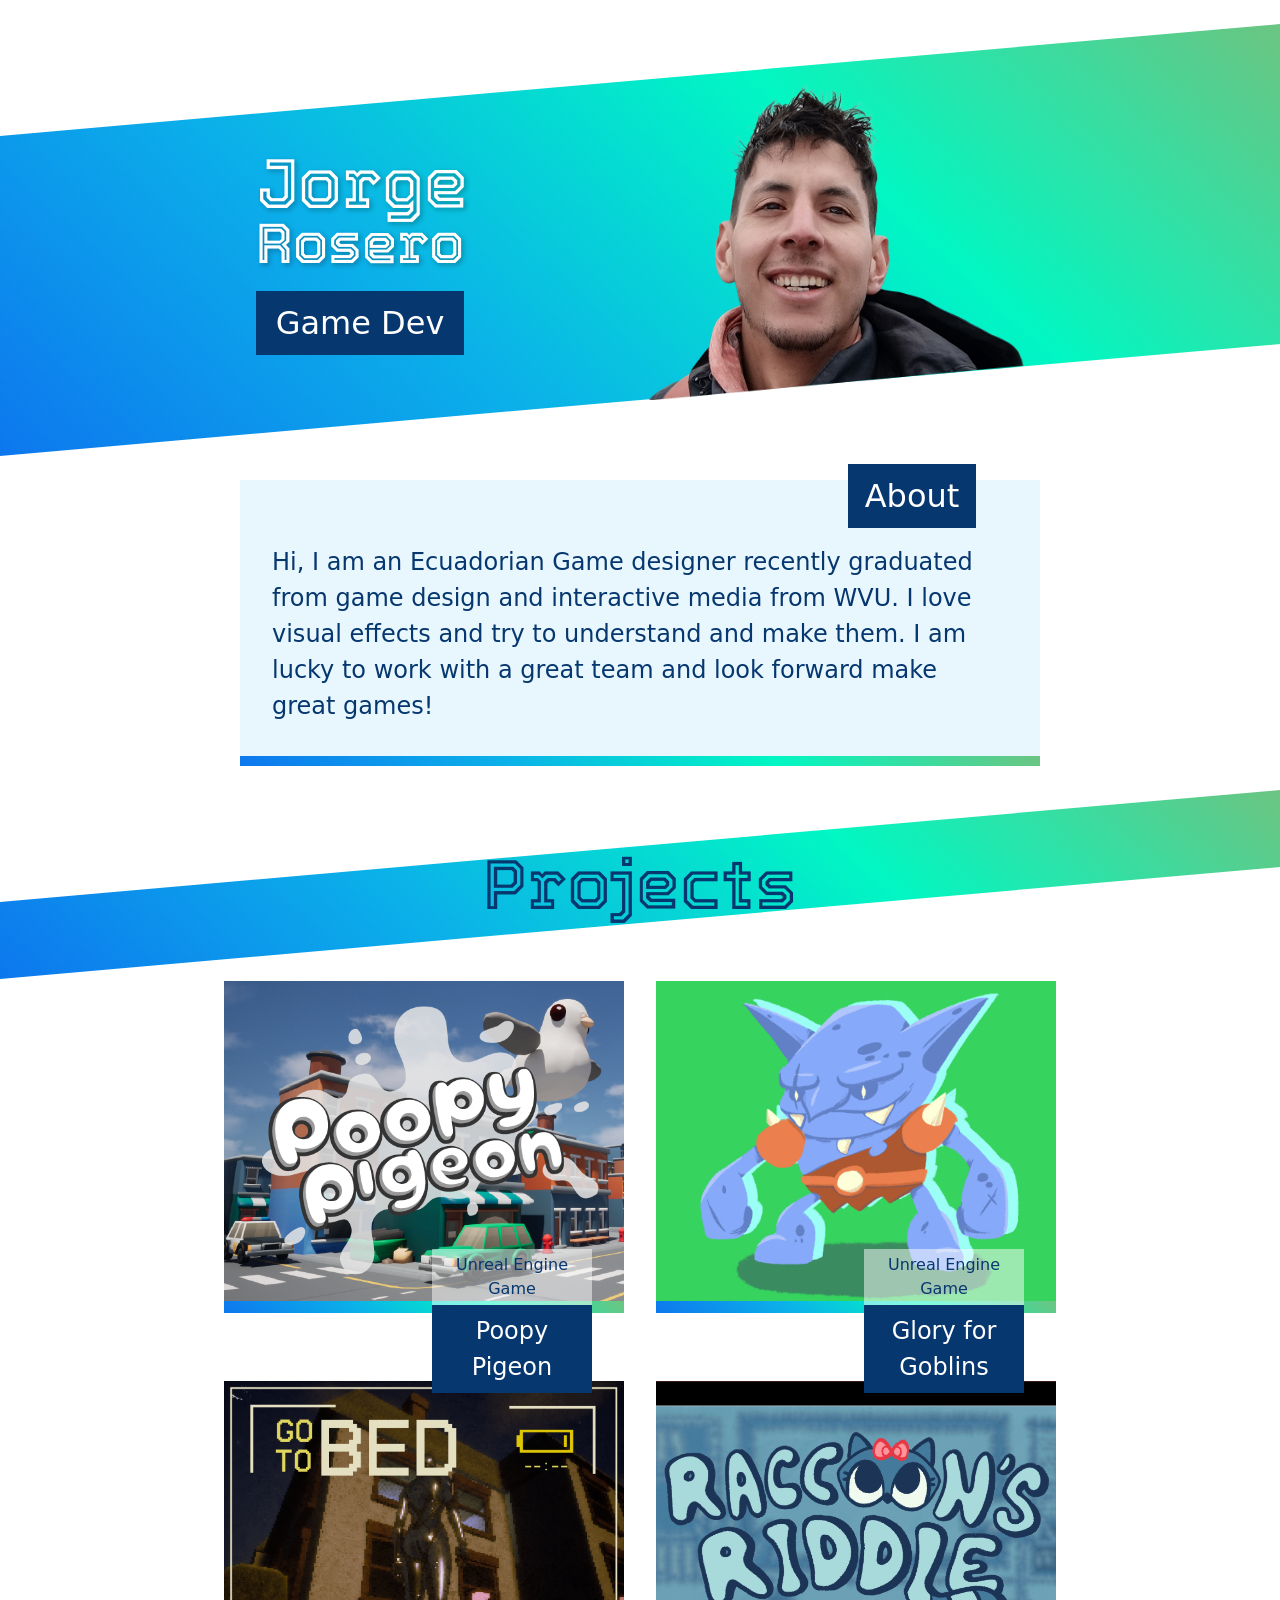
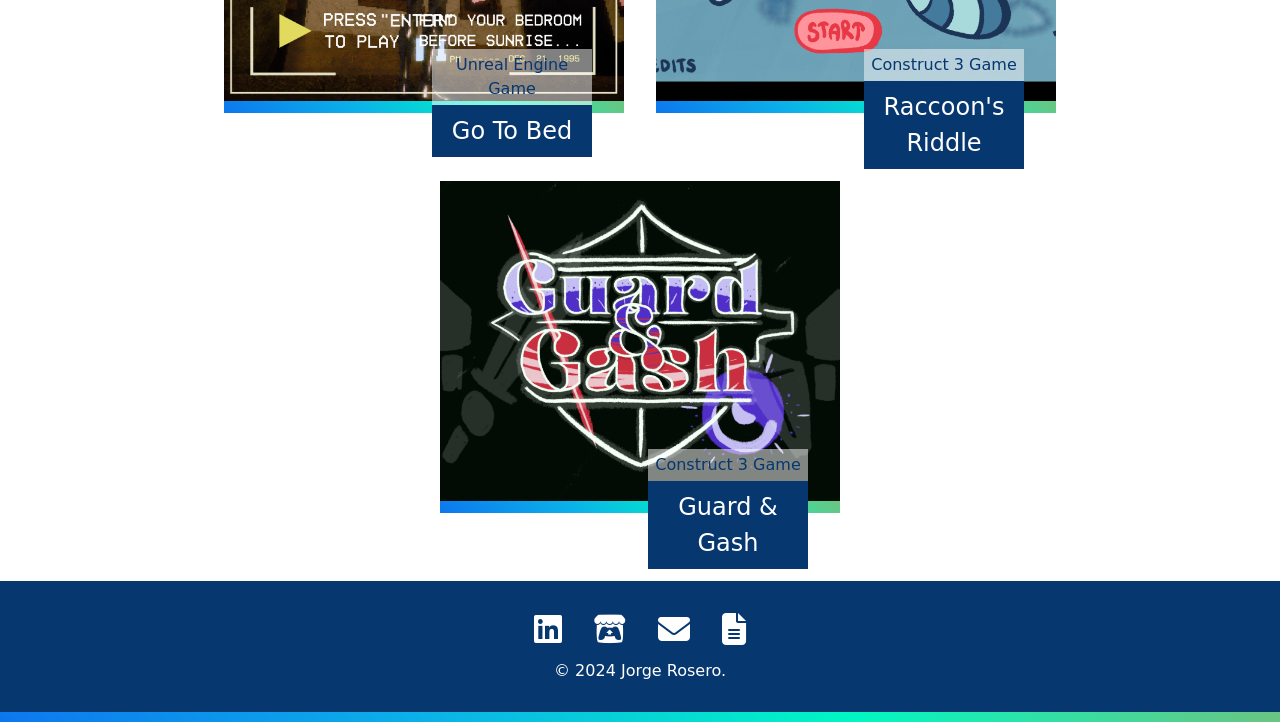
<file: index.html>
<!DOCTYPE hmtl>
<html lang="en">
    <head>
        <meta charset="UTF-8">
        <meta http-equiv="X-UA-Compatible" content="IE=edge">
        <meta name="viewport" content="width=device-width, initial-scale=1.0">
        <meta name="theme-color" content="#0D77EE">
        <title>Jorge Rosero - Portafolio</title>
        <link href="style.css" rel="stylesheet" type="text/css">

        <link rel="preconnect" href="https://fonts.googleapis.com">
        <link rel="preconnect" href="https://fonts.gstatic.com" crossorigin>
        <link href="https://fonts.googleapis.com/css2?family=Tourney:ital,wght@0,100..900;1,100..900&display=swap" rel="stylesheet">
        
        <link rel="stylesheet" href="https://cdnjs.cloudflare.com/ajax/libs/font-awesome/6.5.1/css/all.min.css">
    </head>
    
    <body>
        <header>
        </header>
        
        <section class="diagonalColor">
            <div class="wrapperColor">
                
                <div id="textHeroBox">
                    <h1 class="name-title">Jorge</h1>
                    <h1 class="name-title2">Rosero</h1>
                    <div class="contrastBlock">Game Dev</div>
                </div>

                <div id = "portraitBox">
                    <img src = "img/portrait.png" id = "portrait">
                </div>

            </div>
        </section>

        <section id = "aboutSection">           
            <div class = "aboutBox">
                <div class="contrastBlockAbout">About</div>
                <div class="aboutText"><p>Hi, I  am an Ecuadorian Game designer recently graduated from game design and 
                interactive media from WVU. I love visual effects and try to understand and make them. 
                I am  lucky to work with a great team and look forward make great games!</p></div>
                <div class = "colorbar_footer"></div>
            </div>
            
        </section>

        <section class = "diagonalColor">
            <h2 class="section-title">Projects</h2>
        </section>

        <section>
        <div id="projects">
            
            <div class="project_box">
                <a href="pigeon.html">
                    <div class="project-card" 
                        style="--bg-img: url(img/pigeon.png); --hover-gif: url(img/pigeon.gif);">
                        <div class="colorbar_project"></div>
                        <div class="projectType">Unreal Engine Game</div>
                        <div class="projectTittleBlock">Poopy Pigeon</div>
                    </div>
                </a>
            </div>            
            
            <div class="project_box">
                <a href="goblins.html">
                    <div class="project-card" 
                        style="--bg-img: url(img/goblinIllustration.png); --hover-gif: url(img/Goblin.gif);"> 
                        <div class="colorbar_project"></div>
                        <div class="projectType">Unreal Engine Game</div>
                        <div class="projectTittleBlock">Glory for Goblins</div>
                    </div>
                </a>
            </div>

            <div class="project_box">
                <a href="gotobed.html">
                    <div class="project-card" 
                        style="--bg-img: url(img/GoToBeD.png); --hover-gif: url(img/GoToBed.gif);">
                        <div class="colorbar_project"></div>
                        <div class="projectType">Unreal Engine Game</div>
                        <div class="projectTittleBlock">Go To Bed</div>
                    </div>
                </a>
            </div>            

            <div class="project_box">
                <a href="racoons.html">
                    <div class="project-card" 
                        style="--bg-img: url(img/racoons.png); --hover-gif: url(img/racoons.gif);">
                        <div class="colorbar_project"></div>
                        <div class="projectType">Construct 3 Game</div>
                        <div class="projectTittleBlock">Raccoon's Riddle</div>
                    </div>
                </a>
            </div>

            <div class="project_box">
                <a href="guardgash.html">
                    <div class="project-card" 
                        style="--bg-img: url(img/guardgash.png); --hover-gif: url(img/guardgash.gif);">
                        <div class="colorbar_project"></div>
                        <div class="projectType">Construct 3 Game</div>
                        <div class="projectTittleBlock">Guard & Gash</div>
                    </div>
                </a>
            </div>            
            
        </div>
        </section>

       
        <footer>
            <div class="social-links">

                <a href="https://www.linkedin.com/in/jorge-rosero-270a1536a" target="_blank" class="social-icon" title="View LinkedIn Profile">
                    <i class="fab fa-linkedin"></i>
                </a>

                <a href="https://elyurch.itch.io/" target="_blank" class="social-icon" title="Check el.yurch on itch.io">
                    <i class="fab fa-itch-io"></i>
                </a>
                
                <a href="mailto:jorge.rosero.tejada@gmail.com" class="social-icon" title="Send Email">
                    <i class="fas fa-envelope"></i>
                </a>

                <a href="Jorge Rosero CV.pdf" target="_blank" class="social-icon" title="Download CV">
                    <i class="fas fa-file-lines"></i>
                </a>
            </div>

            © 2024 Jorge Rosero.
        </footer>

        <div class="colorbar_footer"></div>
    </body>

</html>
</file>
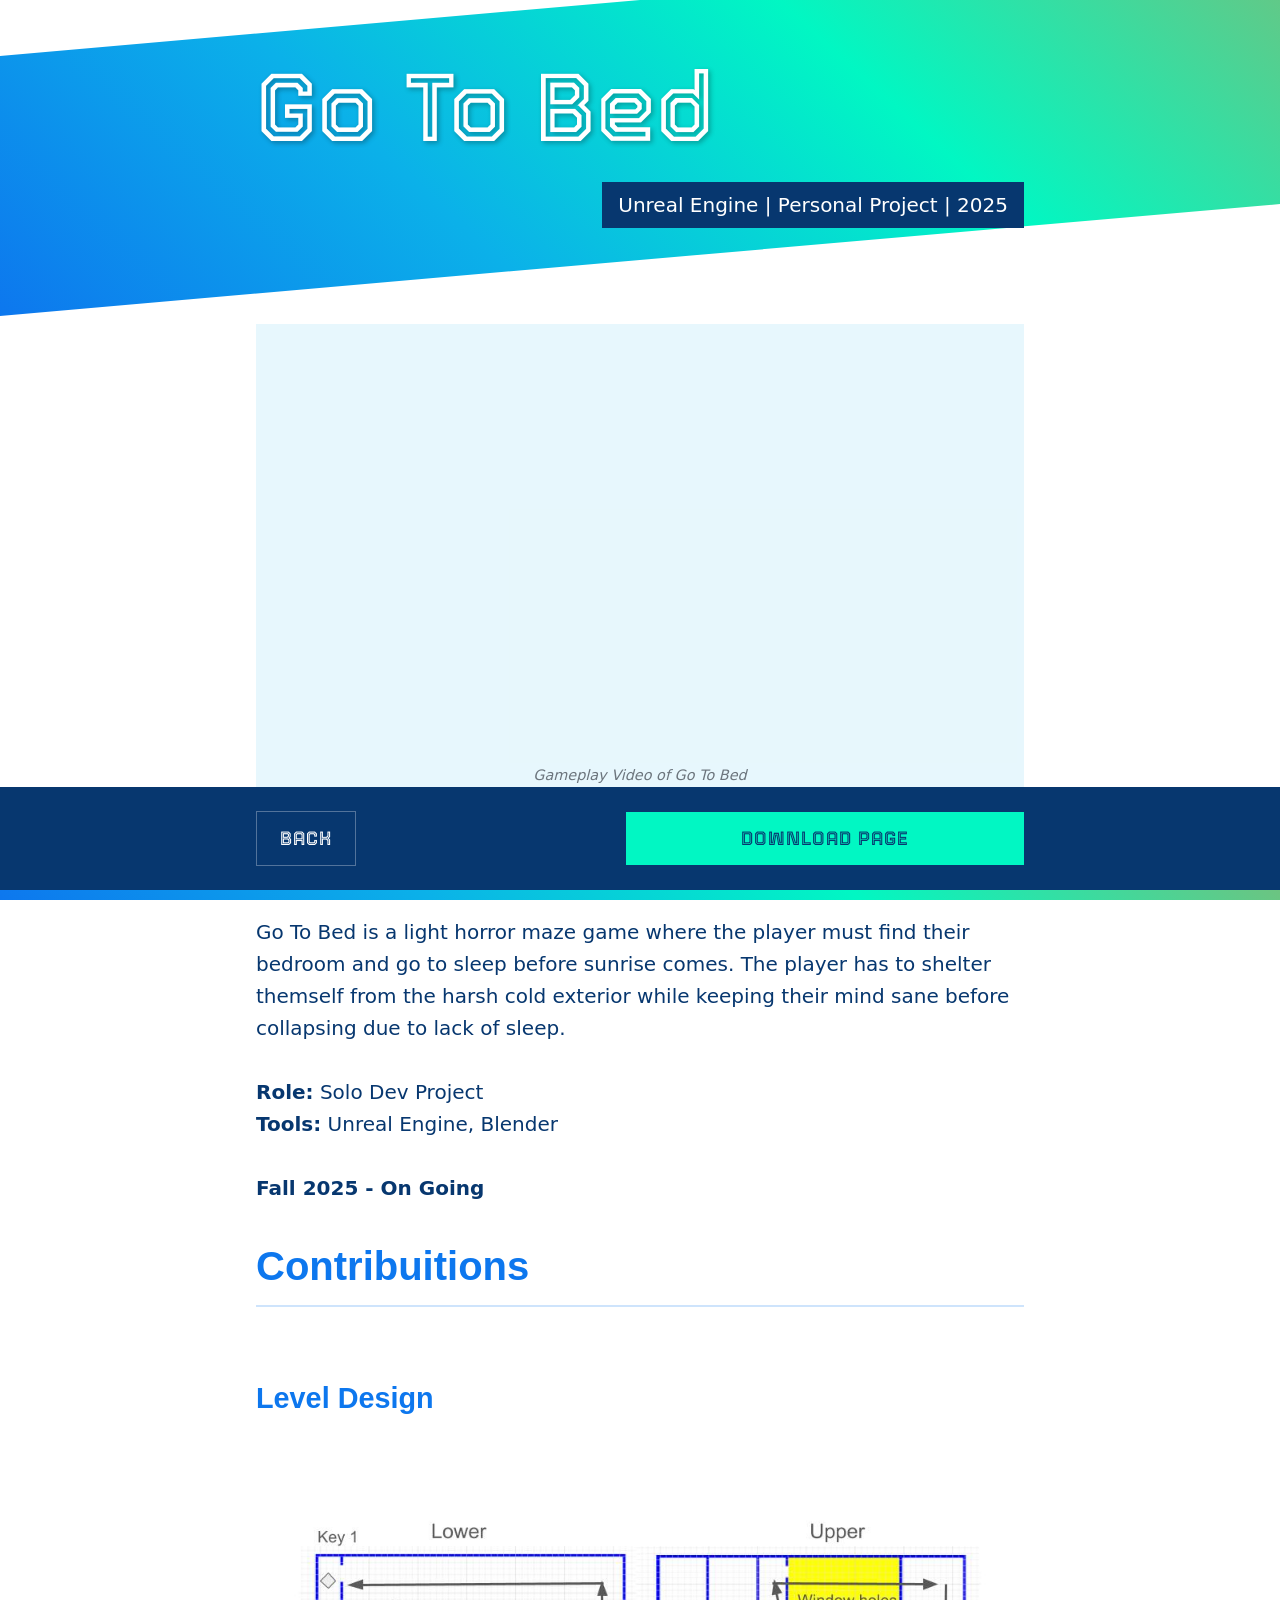
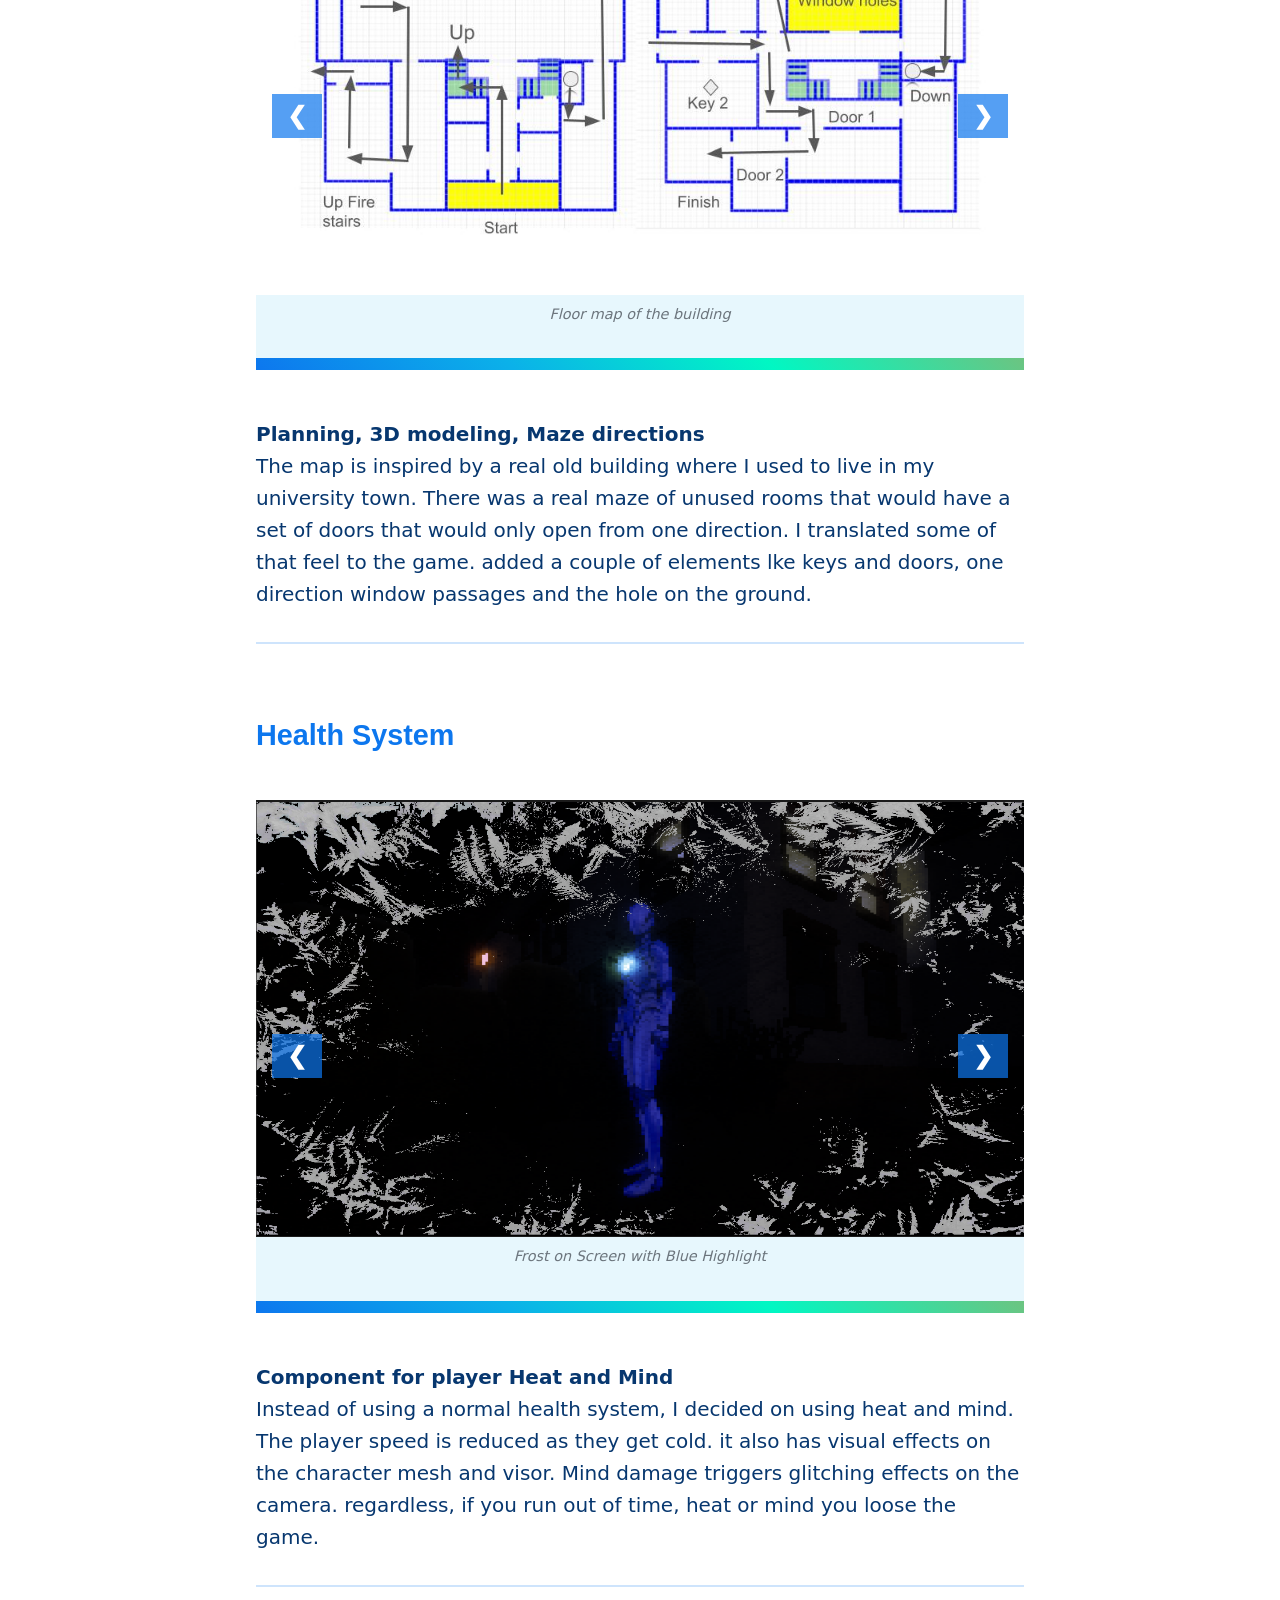
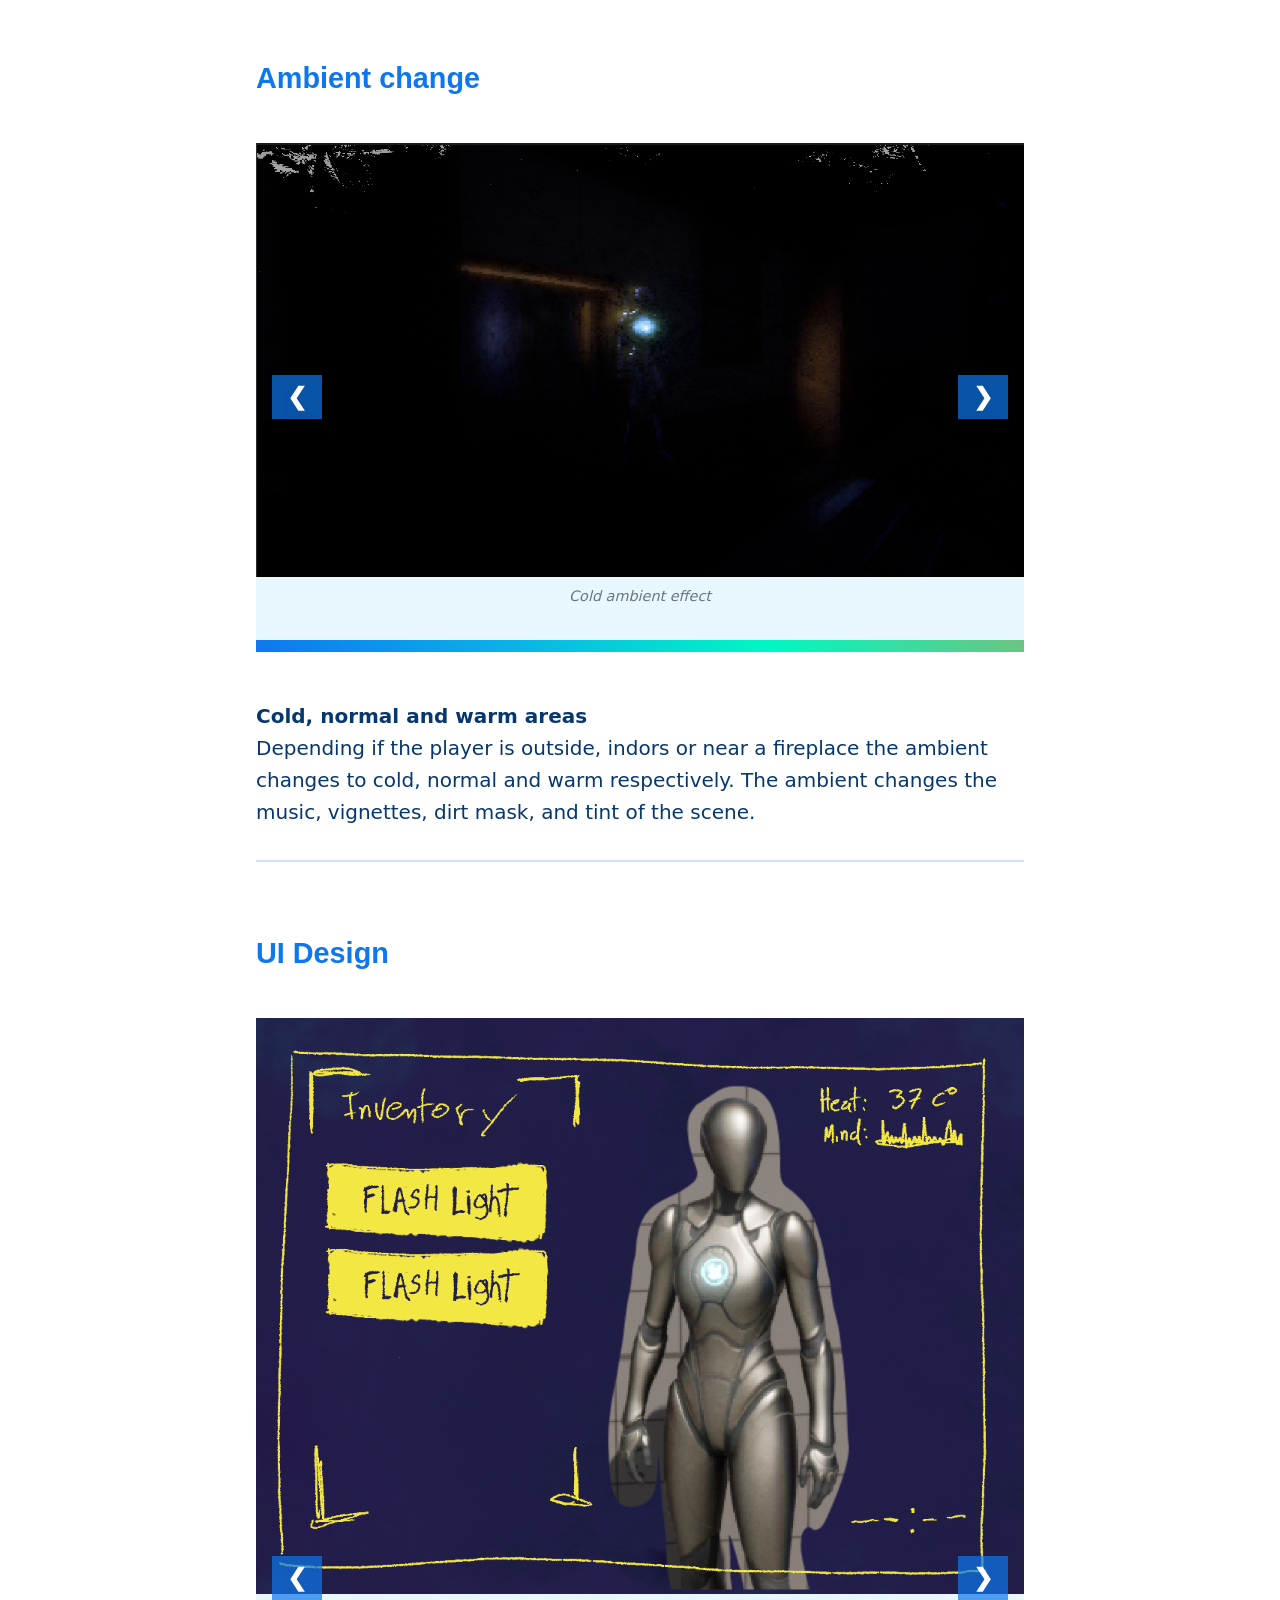
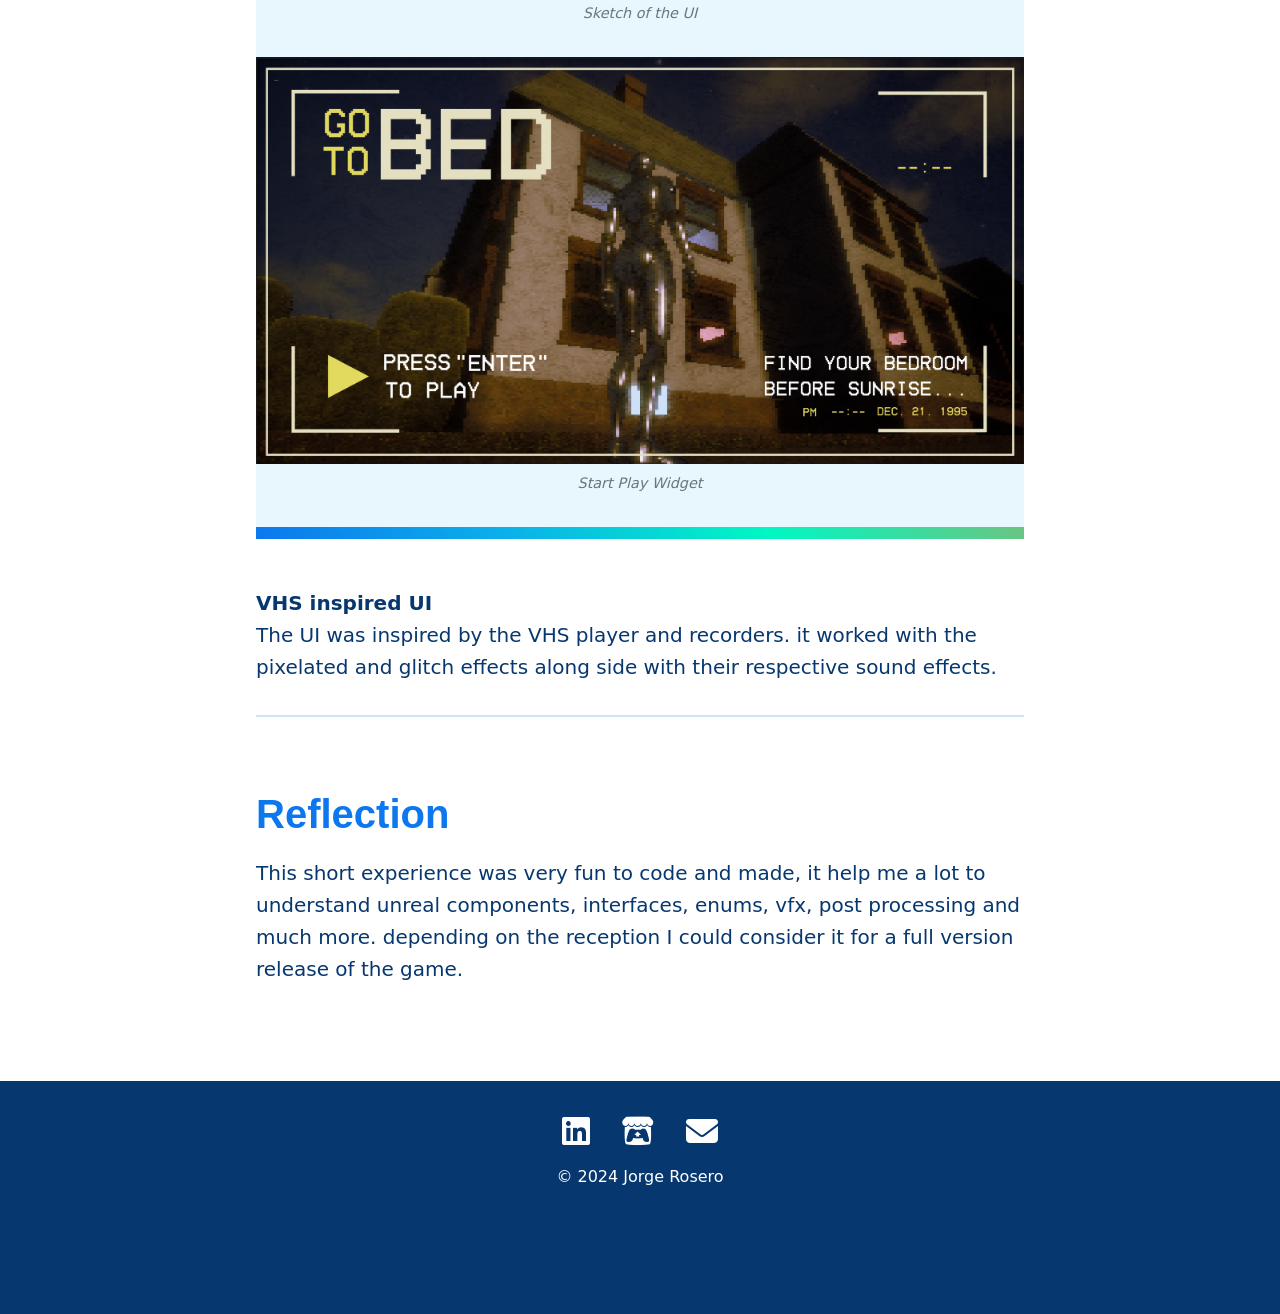
<file: gotobed.html>
<!DOCTYPE html>
<html lang="en">
<head>
    <meta charset="UTF-8">
    <meta name="viewport" content="width=device-width, initial-scale=1.0">
    <meta name="theme-color" content="#0D77EE">
    <title>Go To Bed - Unreal Engine Game</title>
    
    <link rel="preconnect" href="https://fonts.googleapis.com">
    <link rel="preconnect" href="https://fonts.gstatic.com" crossorigin>
    <link href="https://fonts.googleapis.com/css2?family=Tourney:ital,wght@0,100..900;1,100..900&display=swap" rel="stylesheet">
    
    <link rel="stylesheet" href="https://cdnjs.cloudflare.com/ajax/libs/font-awesome/6.5.1/css/all.min.css">

    <link rel="stylesheet" href="styleProject.css">

   
</head>

<body>
    <header>
    </header>
    
    <!-- PROJECT HEADER SECTION -->
    <section class="diagonalColor project-hero">
        <div class="wrapperColor project-header-wrapper">
            <br>
            <br>
            <h1 class="project-detail-title" style="font-size: 6rem;">Go To Bed</h1>
            <br>
            
            <!-- Project metadata in the style of the 'Game Dev' block -->
            <div class="contrastBlock project-meta">
                Unreal Engine | Personal Project | 2025
            </div>
            
        </div>
    </section>

    <!-- MAIN PROJECT DETAIL CONTENT -->
    <section id="projectDetailContent"> 
        <div class="content-wrapper">

            <div class="image-container video-container">
                <div class="video-wrapper">
                    <iframe 
                        src="https://www.youtube.com/embed/Wqf7ywdVB5A?si=qu89JnjDTPEifJH4" 
                        title="Go To Bed - Gameplay" 
                        frameborder="0" 
                        allow="accelerometer; autoplay; clipboard-write; encrypted-media; gyroscope; picture-in-picture; web-share" 
                        referrerpolicy="strict-origin-when-cross-origin" 
                        allowfullscreen>
                    </iframe>
                </div>
    
                <p class="caption">
                Gameplay Video of Go To Bed
                </p>
                <div class="colorbar_footer"></div>
            </div>
            
            <!-- SECTION 1: General Information -->
            <h3>Description</h3>
            <p>
               Go To Bed is a light horror maze game  where the player must find their bedroom and go to sleep before sunrise comes. The player has to shelter themself from the harsh cold exterior while keeping their mind sane before collapsing due to  lack of sleep. 
                <br>
            </p>

            <P>
                <strong>Role:</strong> Solo Dev Project<br>
                <strong>Tools:</strong> Unreal Engine, Blender<br><br>
                <strong> Fall 2025 - On Going </strong><br>
            </P>

            <!-- SECTION 2 -->
            <h2>Contribuitions</h2>
            <div class="topline"></div><br>

            <!-- SUB SECTION -->
            <h3>Level Design</h3>
            
            <div class="image-container image-gallery">
                <div class="gallery-slides">

                    <div class="image-slide active">
                        <img src="img/GoToBed/LDMap.jpg" 
                            alt="Floor map of the building" 
                            class="project-image"
                            onerror="this.onerror=null;this.src='https://placehold.co/800x450/07376f/FFFFFF?text=Visual+Placeholder'">
                        <p class="caption">Floor map of the building</p>
                    </div>
        
                    <div class="image-slide">
                        <img src="img/GoToBed/LDWindow.png" 
                            alt="One Direction Path Window" 
                            class="project-image"
                            onerror="this.onerror=null;this.src='https://placehold.co/800x450/07376f/FFFFFF?text=Visual+Placeholder'">
                        <p class="caption">One Direction Path Window</p>
                    </div>

                    <div class="image-slide">
                        <img src="img/GoToBed/LDHole.png" 
                            alt="Hole in the floor path" 
                            class="project-image"
                            onerror="this.onerror=null;this.src='https://placehold.co/800x450/07376f/FFFFFF?text=Visual+Placeholder'">
                        <p class="caption">Hole in the floor path</p>
                    </div>

                    <div class="image-slide">
                        <img src="img/GoToBed/LDKeys.png" 
                            alt="Key and door path" 
                            class="project-image"
                            onerror="this.onerror=null;this.src='https://placehold.co/800x450/07376f/FFFFFF?text=Visual+Placeholder'">
                        <p class="caption">Key and door path</p>
                    </div>

                </div> 
                <button class="gallery-control prev-btn">❮</button>
                <button class="gallery-control next-btn">❯</button>
                <div class="colorbar_footer"></div>
            </div>
            <p>
            <strong>Planning, 3D modeling, Maze directions</strong><br>
           The map is inspired by a real old building where I used to live in my university town. There was a real maze of unused rooms that would have a set of doors that would only open from one direction. I translated some of that feel to the game. added a couple of elements lke keys and doors, one direction window passages and the hole on the ground. </p>
            <div class="topline"></div><br>

            <!-- SUB SECTION -->
            <h3>Health System</h3>
            
            <div class="image-container image-gallery">
                <div class="gallery-slides">
                    <div class="image-slide active">
                        <img src="img/GoToBed/FXColdDamage.png" 
                            alt="Frost on Screen with Blue Highlight" 
                            class="project-image"
                            onerror="this.onerror=null;this.src='https://placehold.co/800x450/07376f/FFFFFF?text=Visual+Placeholder'">
                        <p class="caption">Frost on Screen with Blue Highlight</p>
                    </div>
        
                    <div class="image-slide">
                        <img src="img/GoToBed/FXMindDamage.png"   
                            alt="Glitch Effect With Purple Highlight" 
                            class="project-image"
                            onerror="this.onerror=null;this.src='https://placehold.co/800x450/07376f/FFFFFF?text=Visual+Placeholder'">
                        <p class="caption">Glitch Effect With Purple Highlight</p>
                    </div>

                </div> 
                <button class="gallery-control prev-btn">❮</button>
                <button class="gallery-control next-btn">❯</button>
                <div class="colorbar_footer"></div>
            </div>

            <p>
            <strong>Component for player Heat and Mind</strong><br>
            Instead of using a normal health system, I decided on using heat and mind. The player speed is reduced as they get cold. it also has visual effects on the character mesh and visor. Mind damage triggers glitching effects on the camera. regardless, if you run out of time, heat or mind you loose the game. 
            </p>
            <div class="topline"></div><br>

            <!-- SUB SECTION -->
            <h3>Ambient change</h3>
            
            <div class="image-container image-gallery">
                <div class="gallery-slides">
                    <div class="image-slide active">
                        <img src="img/GoToBed/ACold.png" 
                            alt="Cold ambient effect" 
                            class="project-image"
                            onerror="this.onerror=null;this.src='https://placehold.co/800x450/07376f/FFFFFF?text=Visual+Placeholder'">
                        <p class="caption">Cold ambient effect</p>
                    </div>
        
                    <div class="image-slide">
                        <img src="img/GoToBed/ANormal.png" 
                            alt="Normal ambient effect" 
                            class="project-image"
                            onerror="this.onerror=null;this.src='https://placehold.co/800x450/07376f/FFFFFF?text=Visual+Placeholder'">
                        <p class="caption">Normal ambient effect</p>
                    </div>

                    <div class="image-slide">
                        <img src="img/GoToBed/AWarm.png" 
                            alt="Warm ambient effect" 
                            class="project-image"
                            onerror="this.onerror=null;this.src='https://placehold.co/800x450/07376f/FFFFFF?text=Visual+Placeholder'">
                        <p class="caption">Warm ambient effect</p>
                    </div>

                </div> 
                <button class="gallery-control prev-btn">❮</button>
                <button class="gallery-control next-btn">❯</button>
                <div class="colorbar_footer"></div>
            </div>
            <p>
            <strong>Cold, normal and warm areas</strong><br>
            Depending if the player is outside, indors or near a fireplace the ambient changes to cold, normal and warm respectively. The ambient changes the music, vignettes, dirt mask, and tint of the scene. </p>
            </p>
            <div class="topline"></div><br>

            <!-- SUB SECTION -->
            <h3>UI Design</h3>
            
            <div class="image-container image-gallery">
                <div class="gallery-slides">
                    
                    <div class="image-slide active">
                        <img src="img/GoToBed/UISketch.png" 
                            alt="Sketch of the UI" 
                            class="project-image"
                            onerror="this.onerror=null;this.src='https://placehold.co/800x450/07376f/FFFFFF?text=Visual+Placeholder'">
                        <p class="caption">Sketch of the UI</p>
                    </div>
                    
                    <div class="image-slide active">
                        <img src="img/GoToBed/UIGameStart.png" 
                            alt="Start Play Widget" 
                            class="project-image"
                            onerror="this.onerror=null;this.src='https://placehold.co/800x450/07376f/FFFFFF?text=Visual+Placeholder'">
                        <p class="caption">Start Play Widget</p>
                    </div>
        
                    <div class="image-slide">
                        <img src="img/GoToBed/UIInventory.png" 
                            alt="Inventory Widget" 
                            class="project-image"
                            onerror="this.onerror=null;this.src='https://placehold.co/800x450/07376f/FFFFFF?text=Visual+Placeholder'">
                        <p class="caption">Inventory Widget</p>
                    </div>

                    <div class="image-slide">
                        <img src="img/GoToBed/UIGameEnd.png" 
                            alt="Endgame Widget" 
                            class="project-image"
                            onerror="this.onerror=null;this.src='https://placehold.co/800x450/07376f/FFFFFF?text=Visual+Placeholder'">
                        <p class="caption">Endgame Widget</p>
                    </div>

                </div> 
                <button class="gallery-control prev-btn">❮</button>
                <button class="gallery-control next-btn">❯</button>
                <div class="colorbar_footer"></div>
            </div>
            <p>
            <strong>VHS inspired UI</strong><br>
            The UI was inspired by the VHS player and recorders. it worked with the pixelated and glitch effects along side with their respective sound effects. </p>
            <div class="topline"></div><br>

            <!-- SECTION 3 -->
            <h2>Reflection</h2>
            <p>
                This short experience was very fun to code and made, it help me a lot to understand unreal components, interfaces, enums, vfx, post processing  and much more. depending on the reception I could consider it for a full version release of the game. 

            </p>

        </div>
    </section>

    <!-- FLOATING MENU BAR -->
    <div class="floating-menu">
        <!-- New inner container to align content with site max-width -->
        <div class="floating-menu-inner">
            <a href="index.html" class="float-btn back">Back</a>
            <a href="https://elyurch.itch.io/go-to-bed" target="_blank" class="float-btn play">Download Page</a>
        </div>
    </div>

    <!-- FOOTER -->
    <footer>

        <div class="social-links">
            <a href="https://www.linkedin.com/in/jorge-rosero-270a1536a/" target="_blank" class="social-icon">
                <i class="fab fa-linkedin"></i>
            </a>
            <a href="https://elyurch.itch.io/" target="_blank" class="social-icon">
                <i class="fab fa-itch-io"></i>
            </a>
            <a href="mailto:jorge.rosero.tejada@gmail.com" class="social-icon">
                <i class="fas fa-envelope"></i>
            </a>
        </div>
        © 2024 Jorge Rosero
    </footer>

 <script>
    function setupImageGallery(gallerySelector) {
        const galleries = document.querySelectorAll(gallerySelector);

        galleries.forEach(gallery => {
            const slides = gallery.querySelectorAll('.image-slide');
            const prevBtn = gallery.querySelector('.prev-btn');
            const nextBtn = gallery.querySelector('.next-btn');
            let slideIndex = 0;
            let autoScrollInterval; // Variable to store the timer

            // Initialize: Set the first slide as active
            if (slides.length > 0) {
                slides[0].classList.add('active');
                // Start auto-scrolling immediately
                startAutoScroll();
            }

            function showSlides(n) {
                // Remove active class from current slide
                slides[slideIndex].classList.remove('active');

                // Calculate the new index
                slideIndex += n;
                if (slideIndex >= slides.length) {
                    slideIndex = 0; 
                }
                if (slideIndex < 0) {
                    slideIndex = slides.length - 1; 
                }

                // Add active class to the new slide
                slides[slideIndex].classList.add('active');
            }

            // Function to start the automatic timer
            function startAutoScroll() {
                // Change slide every 4000ms (4 seconds)
                autoScrollInterval = setInterval(() => {
                    showSlides(1);
                }, 4000); 
            }

            // Function to stop the timer (called when user clicks buttons)
            function stopAutoScroll() {
                if (autoScrollInterval) {
                    clearInterval(autoScrollInterval);
                    autoScrollInterval = null; // Prevent multiple clears
                }
            }

            // Event listeners for buttons
            if (prevBtn) {
                prevBtn.addEventListener('click', () => {
                    stopAutoScroll(); // Stop auto-scrolling
                    showSlides(-1);   // Go back manually
                });
            }
            if (nextBtn) {
                nextBtn.addEventListener('click', () => {
                    stopAutoScroll(); // Stop auto-scrolling
                    showSlides(1);    // Go forward manually
                });
            }
        });
    }

    // Call the function for your gallery
    setupImageGallery('.image-gallery');
    </script>

</body>
</html>
</file>
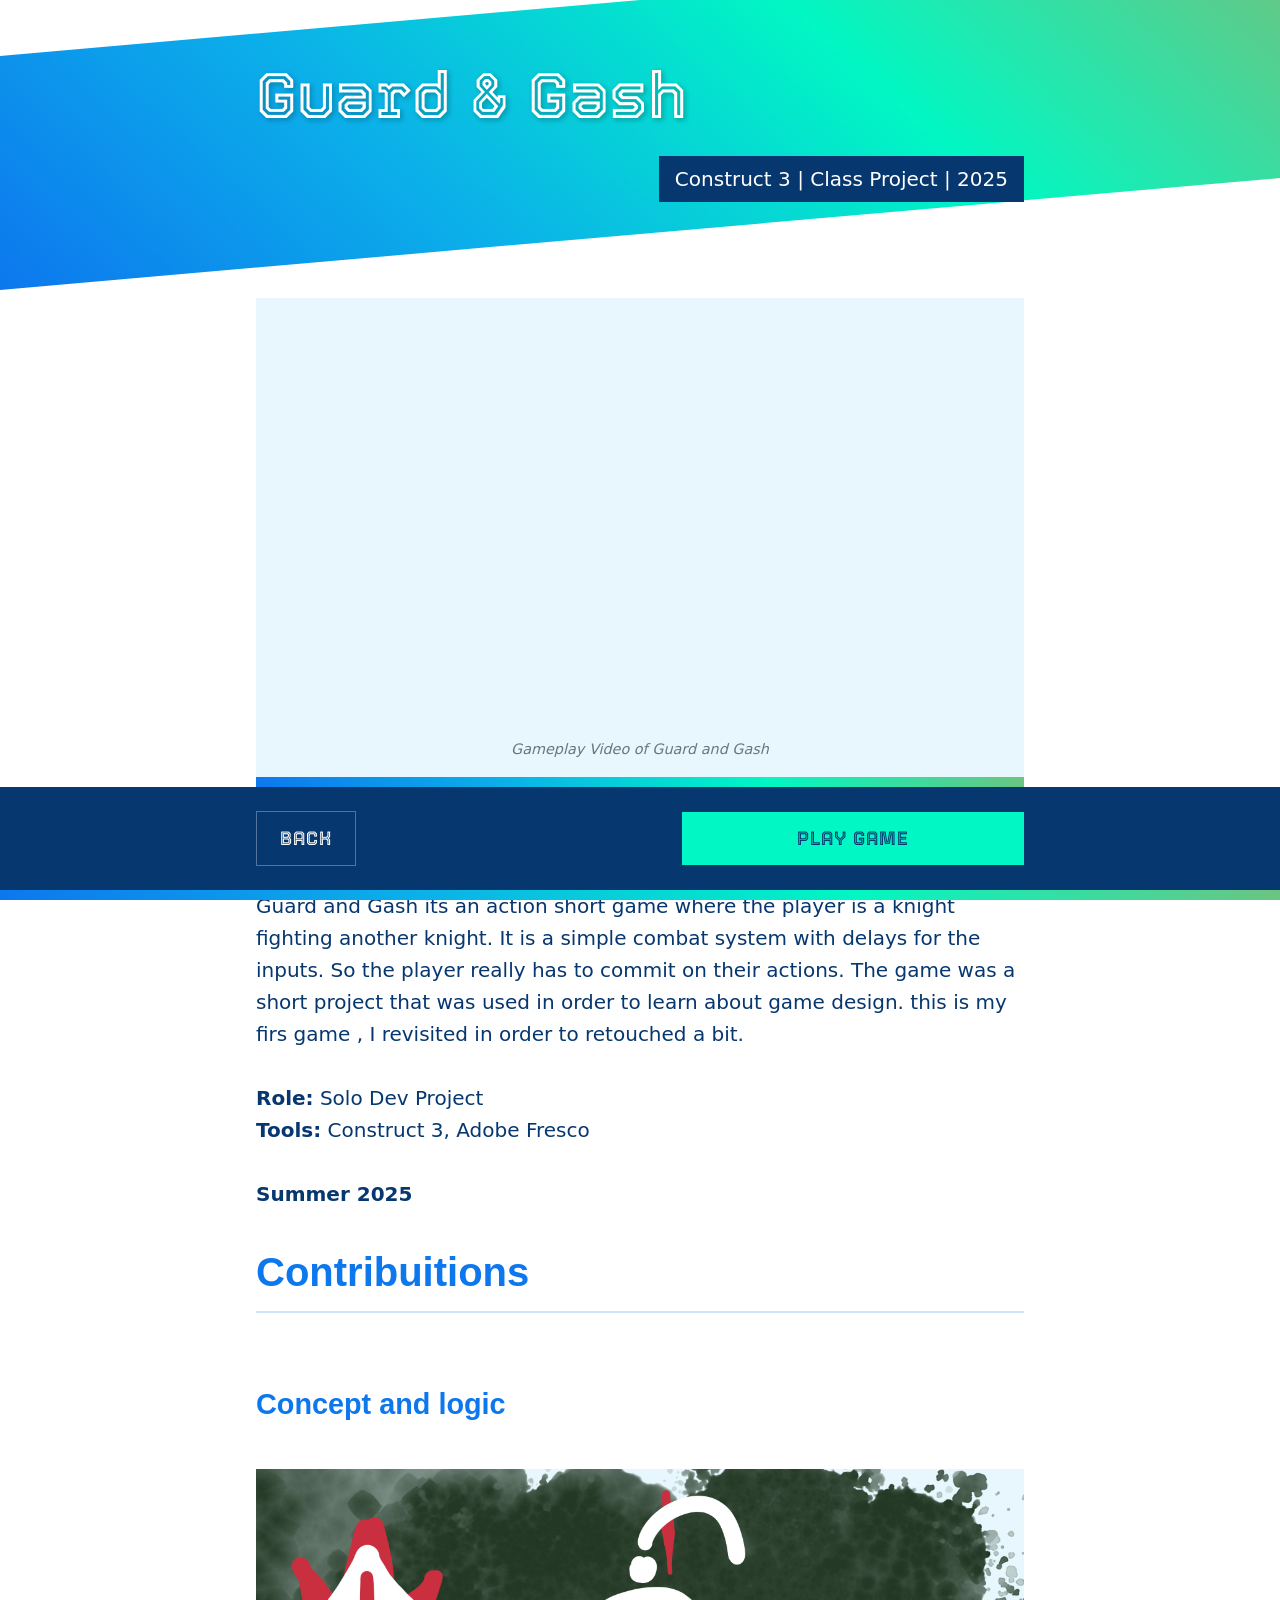
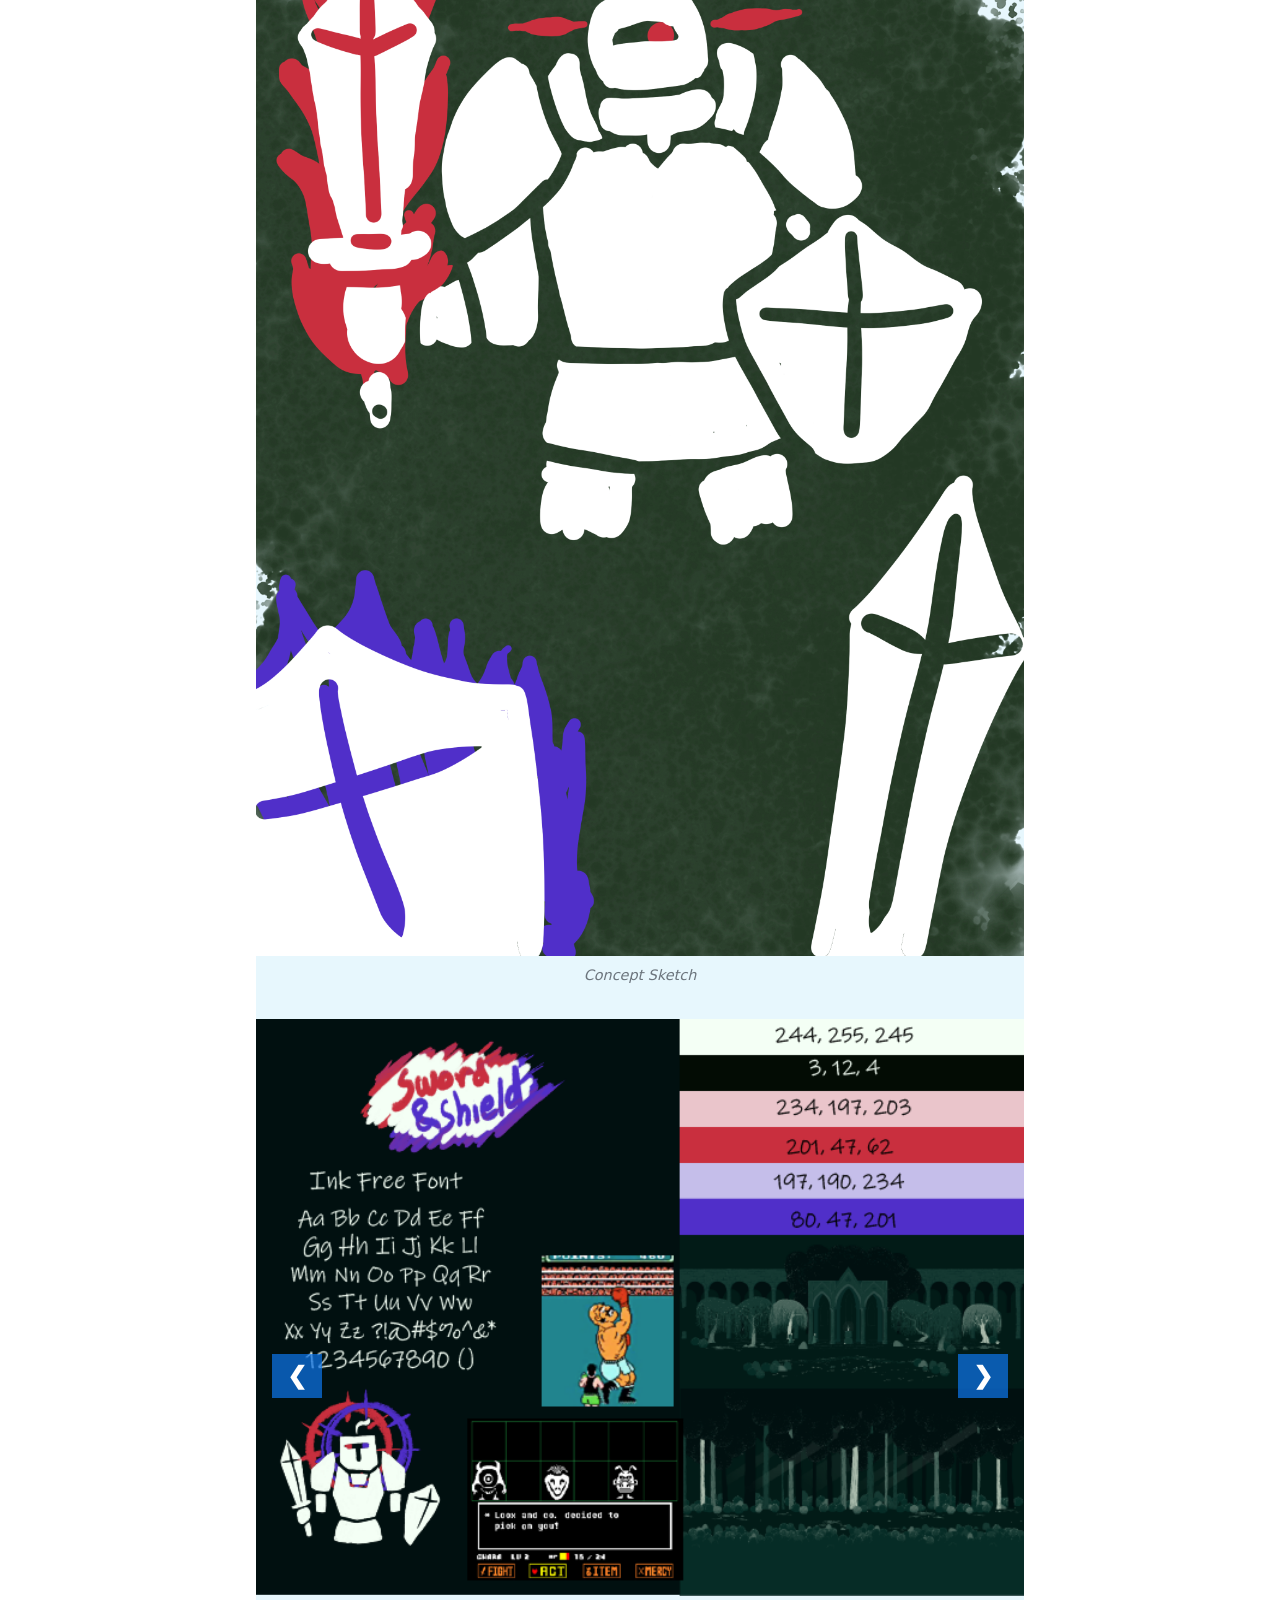
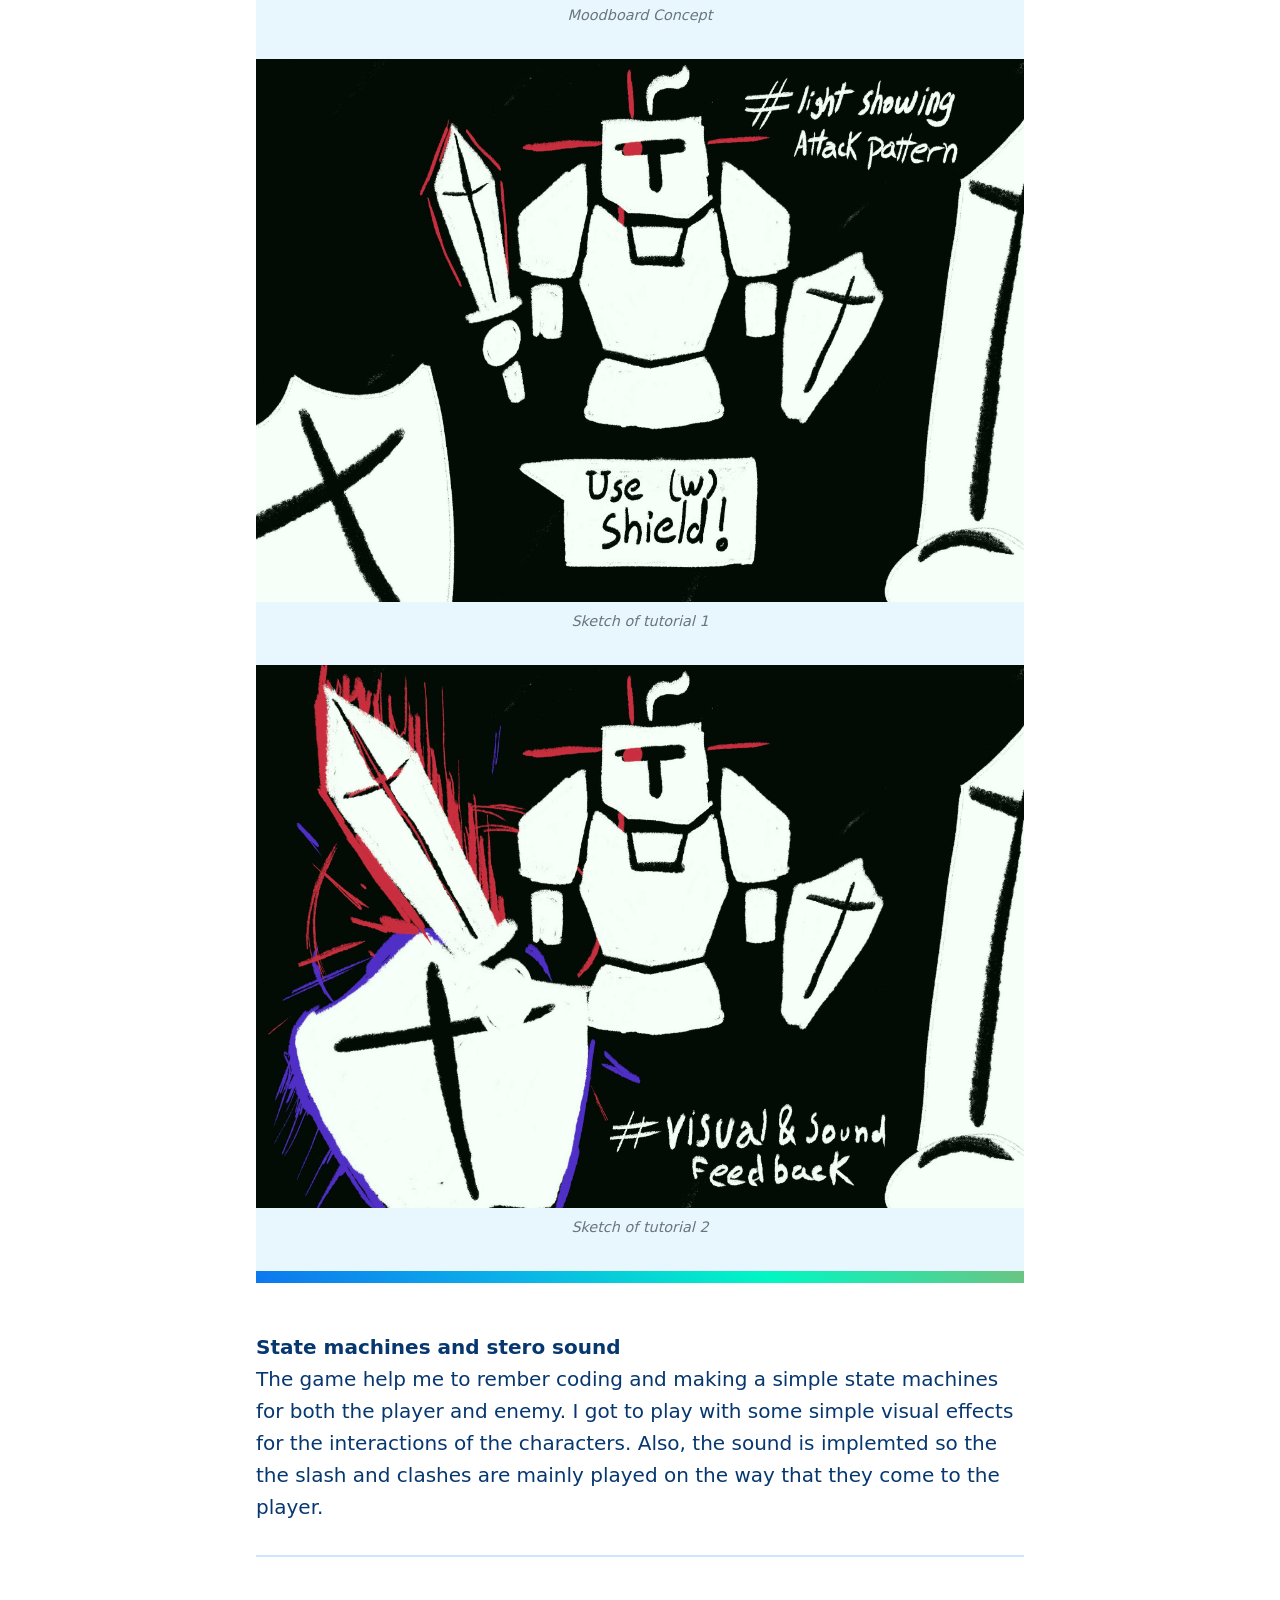
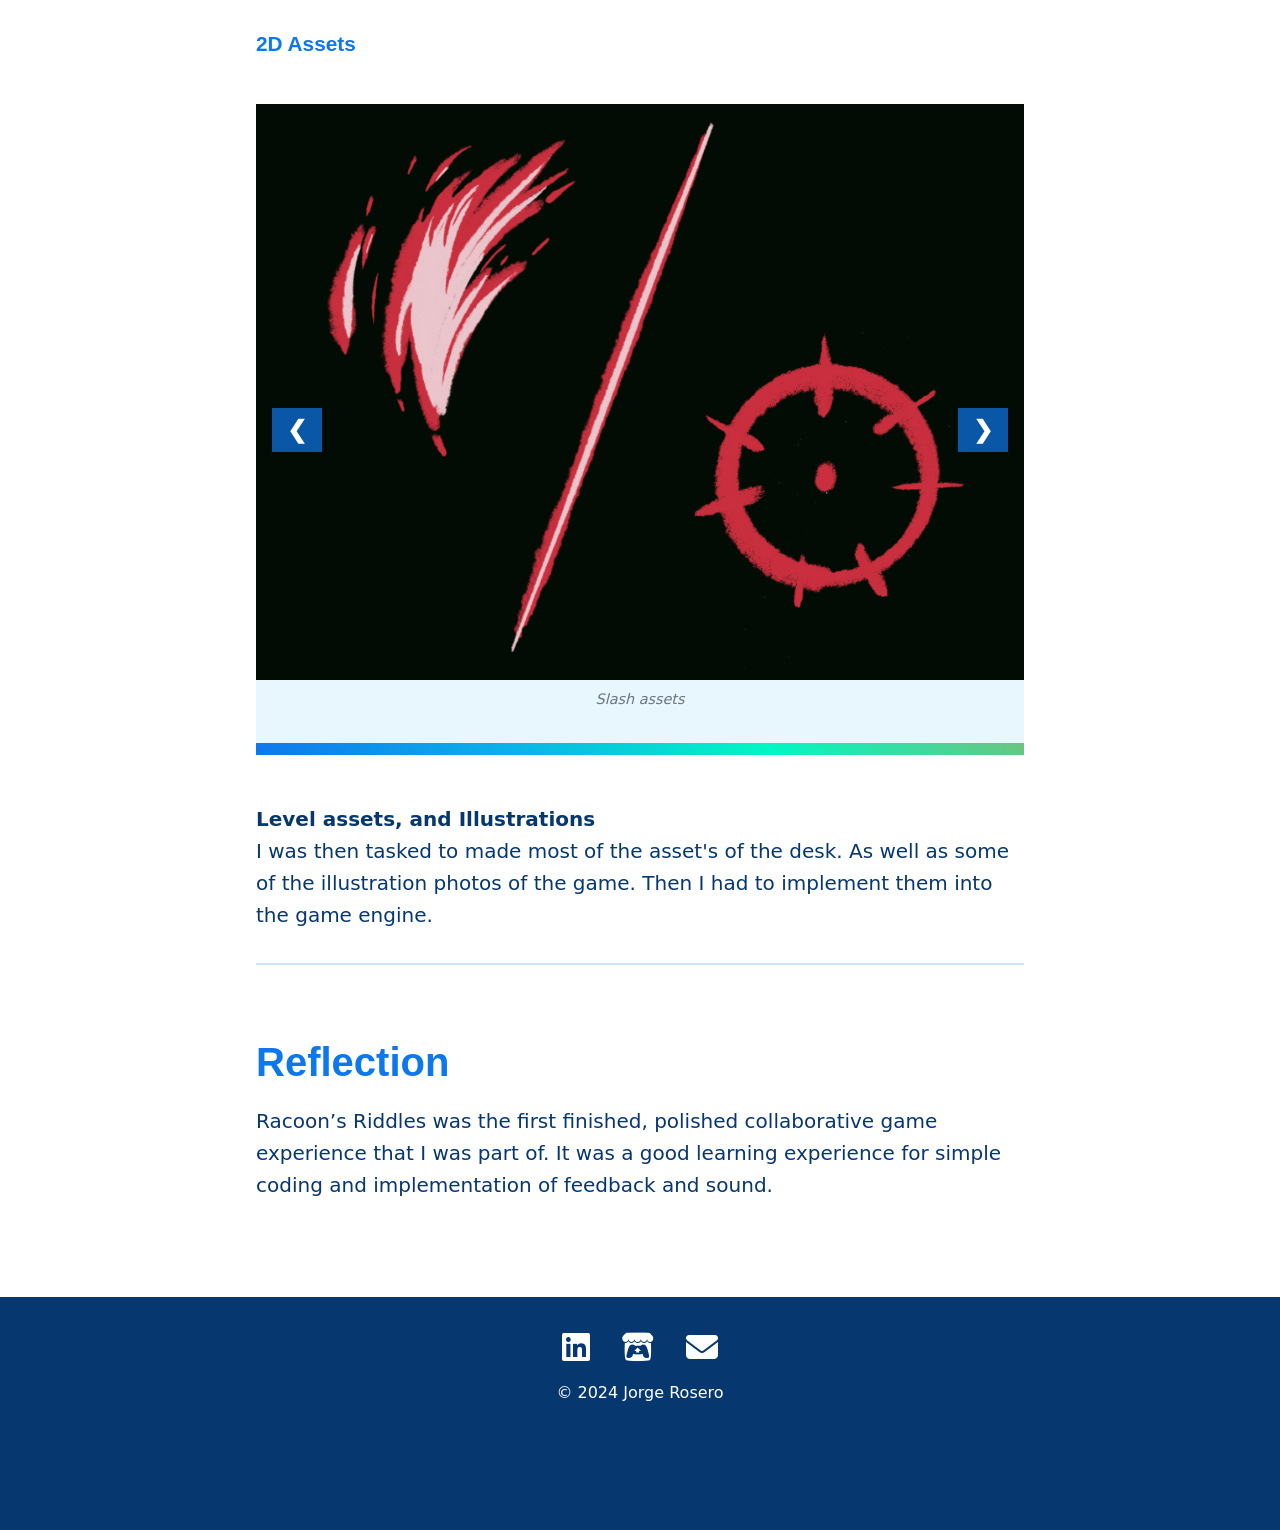
<file: guardgash.html>
<!DOCTYPE html>
<html lang="en">
<head>
    <meta charset="UTF-8">
    <meta name="viewport" content="width=device-width, initial-scale=1.0">
    <meta name="theme-color" content="#0D77EE">
    <title>Guard & Gash - Construct3 Game</title>
    
    <link rel="preconnect" href="https://fonts.googleapis.com">
    <link rel="preconnect" href="https://fonts.gstatic.com" crossorigin>
    <link href="https://fonts.googleapis.com/css2?family=Tourney:ital,wght@0,100..900;1,100..900&display=swap" rel="stylesheet">
    
    <link rel="stylesheet" href="https://cdnjs.cloudflare.com/ajax/libs/font-awesome/6.5.1/css/all.min.css">

    <link rel="stylesheet" href="styleProject.css">

   
</head>

<body>
    <header>
    </header>
    
    <!-- PROJECT HEADER SECTION -->
    <section class="diagonalColor project-hero">
        <div class="wrapperColor project-header-wrapper">
            <br>
            <br>
            <h1 class="project-detail-title">Guard & Gash</h1>
            <br>
            
            <!-- Project metadata in the style of the 'Game Dev' block -->
            <div class="contrastBlock project-meta">
                Construct 3 | Class Project | 2025
            </div>
            
        </div>
    </section>

    <!-- MAIN PROJECT DETAIL CONTENT -->
    <section id="projectDetailContent"> 
        <div class="content-wrapper">

            <div class="image-container video-container">
                <div class="video-wrapper">
                    <iframe 
                        src="https://www.youtube.com/embed/5uW49FT_lCU?si=9rOOUuPi5MWyRG7j" 
                        title="Guard & Gash - Gameplay" 
                        frameborder="0" 
                        allow="accelerometer; autoplay; clipboard-write; encrypted-media; gyroscope; picture-in-picture; web-share" 
                        referrerpolicy="strict-origin-when-cross-origin" 
                        allowfullscreen>
                    </iframe>
                </div>
    
                <p class="caption">
                Gameplay Video of Guard and Gash
                </p>
                <div class="colorbar_footer"></div>
            </div>
            
            <!-- SECTION 1: General Information -->
            <h3>Description</h3>
            <p>
                Guard and Gash its an action short game where the player is a knight fighting another knight.  It is a simple combat system with delays for the inputs.  So the player really has to commit on their actions. The game was a short project that was used in order to learn about game design. this is my firs game , I revisited in order to retouched a bit.<br>
            </p>

            <P>
                <strong>Role:</strong> Solo Dev Project<br>
                <strong>Tools:</strong> Construct 3, Adobe Fresco<br><br>
                <strong>Summer 2025</strong><br>
            </P>

          
            <!-- SECTION 2-->

            <h2>Contribuitions</h2>
            <div class="topline"></div><br>

            <!-- Sub SECTION -->
            <h3>Concept and logic</h3>
            
            <div class="image-container image-gallery">
                <div class="gallery-slides">
                    <div class="image-slide active">
                        <img src="img/GuardGash/Concept.png" 
                            alt="Concept Art Sketch" 
                            class="project-image"
                            onerror="this.onerror=null;this.src='https://placehold.co/800x450/07376f/FFFFFF?text=Visual+Placeholder'">
                        <p class="caption">Concept Sketch</p>
                    </div>

                    <div class="image-slide active">
                        <img src="img/GuardGash/moodboard.png" 
                            alt="Moodboard Concept" 
                            class="project-image"
                            onerror="this.onerror=null;this.src='https://placehold.co/800x450/07376f/FFFFFF?text=Visual+Placeholder'">
                        <p class="caption">Moodboard Concept</p>
                    </div>

                    <div class="image-slide active">
                        <img src="img/GuardGash/Tutorial1.jpg" 
                            alt="Sketch of tutorial 1" 
                            class="project-image"
                            onerror="this.onerror=null;this.src='https://placehold.co/800x450/07376f/FFFFFF?text=Visual+Placeholder'">
                        <p class="caption">Sketch of tutorial 1</p>
                    </div>
                    
                    <div class="image-slide active">
                        <img src="img/GuardGash/Tutorial2.jpg" 
                            alt="Sketch of tutorial 2" 
                            class="project-image"
                            onerror="this.onerror=null;this.src='https://placehold.co/800x450/07376f/FFFFFF?text=Visual+Placeholder'">
                        <p class="caption">Sketch of tutorial 2</p>
                    </div>

                    <div class="image-slide">
                        <img src="img/GuardGash/StateMachine.png" 
                            alt="State Machine logic diagram" 
                            class="project-image"
                            onerror="this.onerror=null;this.src='https://placehold.co/800x450/07376f/FFFFFF?text=Visual+Placeholder'">
                        <p class="caption">State Machine logic diagram</p>
                    </div>
        
                </div> 
                <button class="gallery-control prev-btn">❮</button>
                <button class="gallery-control next-btn">❯</button>
                <div class="colorbar_footer"></div>
            </div>
            <p>
            <strong>State machines and  stero sound</strong><br>
            The game help me to rember coding and making a simple state machines for both the player and enemy. I got to play with some simple visual effects for the interactions of the characters. Also, the sound is implemted so the the slash and clashes are mainly played on the way that they come to the player.</p>
            <div class="topline"></div><br>

            <!-- Sub SECTION -->
            <h4>2D Assets</h4>
            
            <div class="image-container image-gallery">
                <div class="gallery-slides">
                    <div class="image-slide active">
                        <img src="img/GuardGash/SlashAssets.jpg" 
                            alt="Slash assets" 
                            class="project-image"
                            onerror="this.onerror=null;this.src='https://placehold.co/800x450/07376f/FFFFFF?text=Visual+Placeholder'">
                        <p class="caption">Slash assets</p>
                    </div>
        
                    <div class="image-slide">
                        <img src="img/GuardGash/GuardAssetsjpg.jpg"   
                            alt="Guard assets" 
                            class="project-image"
                            onerror="this.onerror=null;this.src='https://placehold.co/800x450/07376f/FFFFFF?text=Visual+Placeholder'">
                        <p class="caption">Guard assets</p>
                    </div>

                    <div class="image-slide">
                        <img src="img/GuardGash/Guard&Gash_Logo.png" 
                            alt="Logo Design" 
                            class="project-image"
                            onerror="this.onerror=null;this.src='https://placehold.co/800x450/07376f/FFFFFF?text=Visual+Placeholder'">
                        <p class="caption">Logo Design</p>
                    </div>



                </div> 
                <button class="gallery-control prev-btn">❮</button>
                <button class="gallery-control next-btn">❯</button>
                <div class="colorbar_footer"></div>
            </div>

            <p>
            <strong>Level assets, and Illustrations</strong><br>
            I was then tasked to made most of the asset's of the desk. As well as some of the illustration photos of the game. Then I had to implement them into the game engine.
            </p>
            <div class="topline"></div><br>


            <!-- SECTION 3: Conclusion -->
            <h2>Reflection</h2>
            <p>
                Racoon’s Riddles was the first finished, polished collaborative game experience that I was part of. It was a good learning experience for simple coding and implementation of feedback and sound.
            </p>

        </div>
    </section>

    <!-- FLOATING MENU BAR -->
    <div class="floating-menu">
        <!-- New inner container to align content with site max-width -->
        <div class="floating-menu-inner">
            <a href="index.html" class="float-btn back">Back</a>
            <a href="https://elyurch.itch.io/guardandgash" target="_blank" class="float-btn play">Play Game</a>
        </div>
    </div>

    <!-- FOOTER -->
    <footer>

        <div class="social-links">
            <a href="https://www.linkedin.com/in/jorge-rosero-270a1536a/" target="_blank" class="social-icon">
                <i class="fab fa-linkedin"></i>
            </a>
            <a href="https://elyurch.itch.io/" target="_blank" class="social-icon">
                <i class="fab fa-itch-io"></i>
            </a>
            <a href="mailto:jorge.rosero.tejada@gmail.com" class="social-icon">
                <i class="fas fa-envelope"></i>
            </a>
        </div>
        © 2024 Jorge Rosero
    </footer>

 <script>
    function setupImageGallery(gallerySelector) {
        const galleries = document.querySelectorAll(gallerySelector);

        galleries.forEach(gallery => {
            const slides = gallery.querySelectorAll('.image-slide');
            const prevBtn = gallery.querySelector('.prev-btn');
            const nextBtn = gallery.querySelector('.next-btn');
            let slideIndex = 0;
            let autoScrollInterval; // Variable to store the timer

            // Initialize: Set the first slide as active
            if (slides.length > 0) {
                slides[0].classList.add('active');
                // Start auto-scrolling immediately
                startAutoScroll();
            }

            function showSlides(n) {
                // Remove active class from current slide
                slides[slideIndex].classList.remove('active');

                // Calculate the new index
                slideIndex += n;
                if (slideIndex >= slides.length) {
                    slideIndex = 0; 
                }
                if (slideIndex < 0) {
                    slideIndex = slides.length - 1; 
                }

                // Add active class to the new slide
                slides[slideIndex].classList.add('active');
            }

            // Function to start the automatic timer
            function startAutoScroll() {
                // Change slide every 4000ms (4 seconds)
                autoScrollInterval = setInterval(() => {
                    showSlides(1);
                }, 4000); 
            }

            // Function to stop the timer (called when user clicks buttons)
            function stopAutoScroll() {
                if (autoScrollInterval) {
                    clearInterval(autoScrollInterval);
                    autoScrollInterval = null; // Prevent multiple clears
                }
            }

            // Event listeners for buttons
            if (prevBtn) {
                prevBtn.addEventListener('click', () => {
                    stopAutoScroll(); // Stop auto-scrolling
                    showSlides(-1);   // Go back manually
                });
            }
            if (nextBtn) {
                nextBtn.addEventListener('click', () => {
                    stopAutoScroll(); // Stop auto-scrolling
                    showSlides(1);    // Go forward manually
                });
            }
        });
    }

    // Call the function for your gallery
    setupImageGallery('.image-gallery');
    </script>

</body>
</html>
</file>
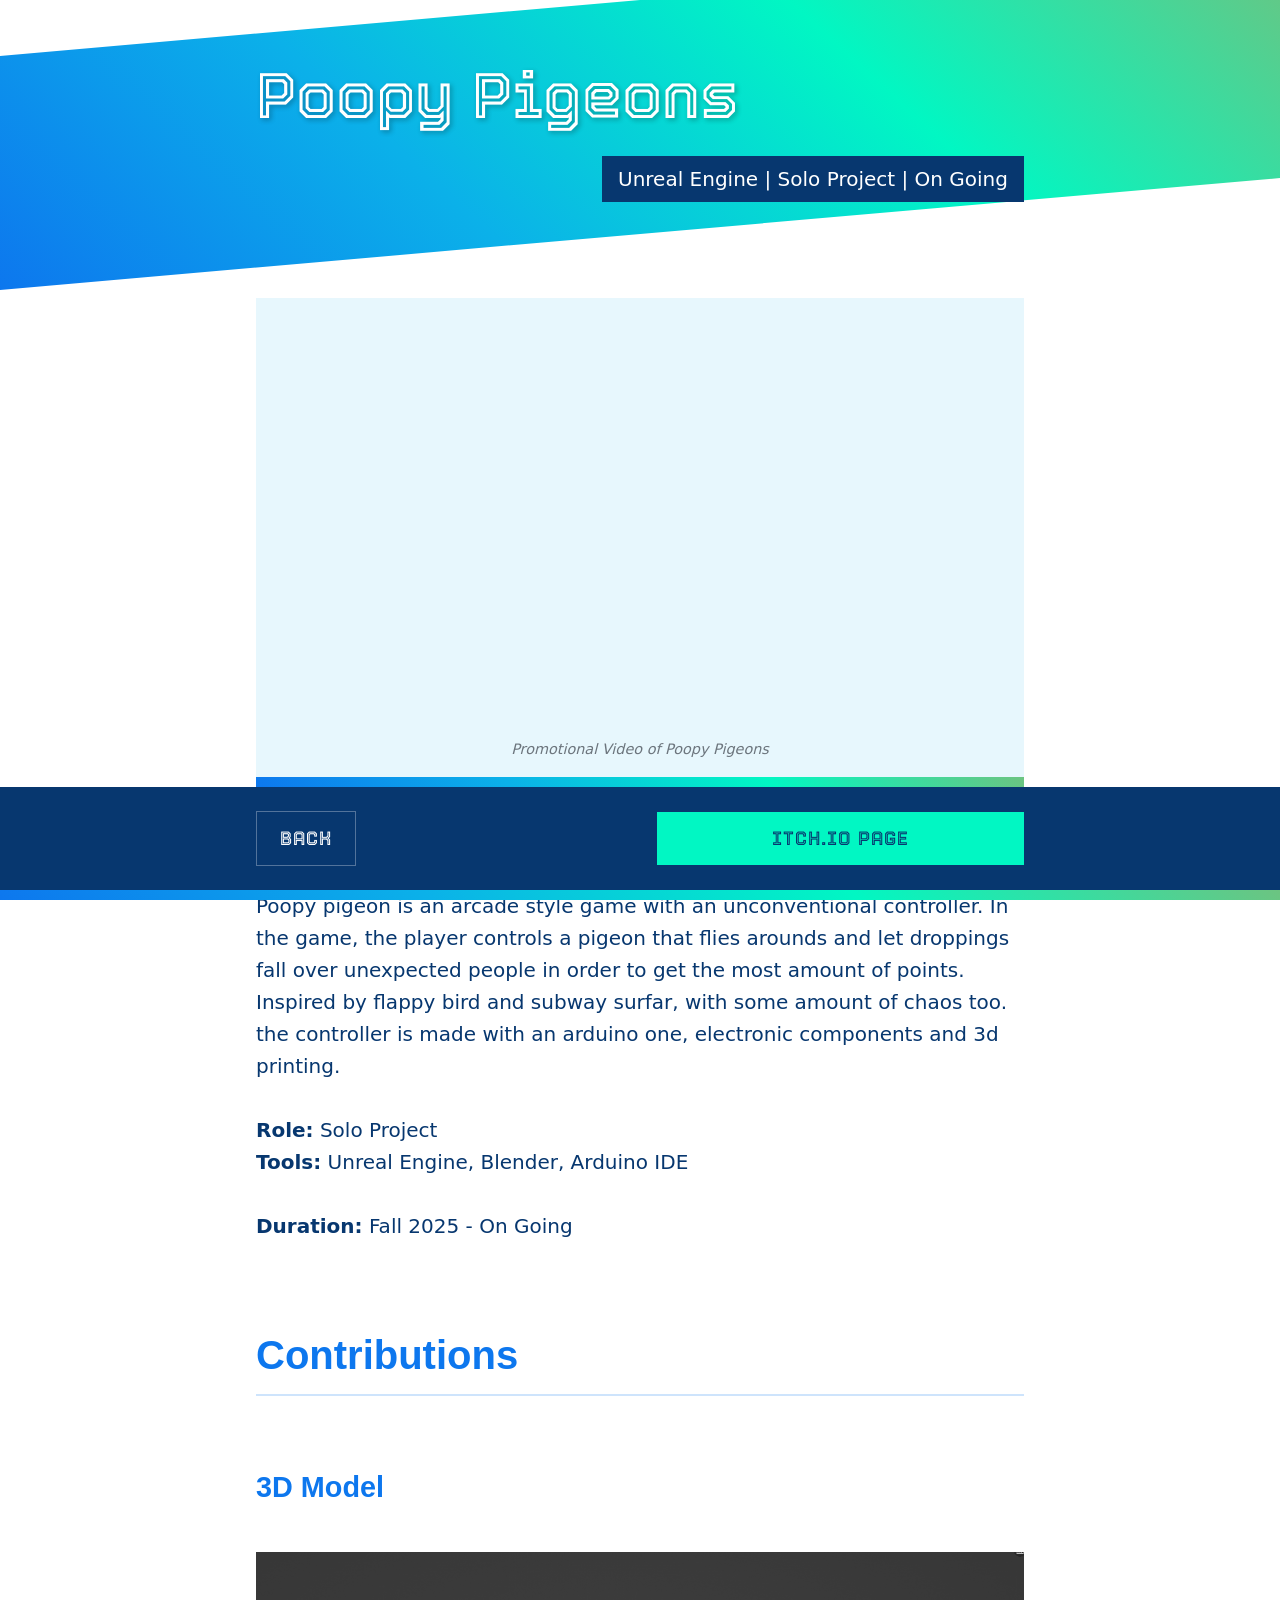
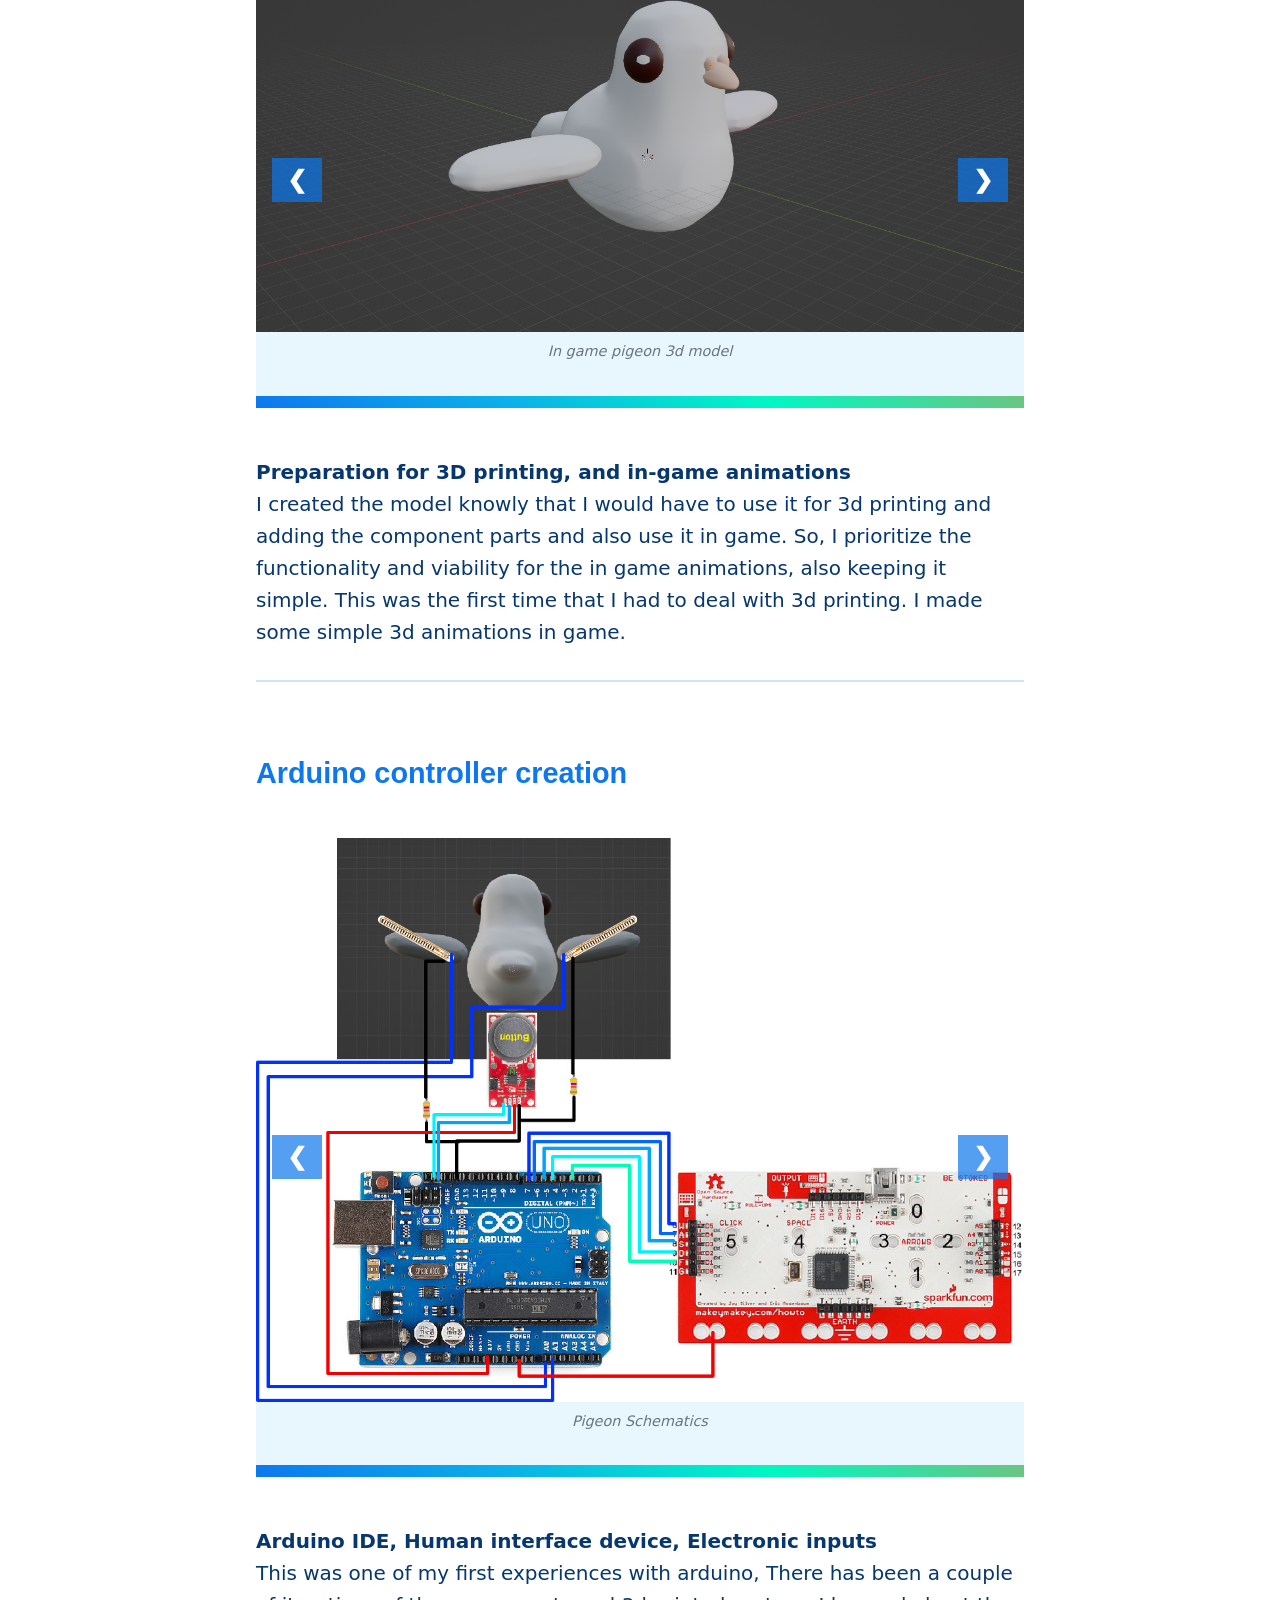
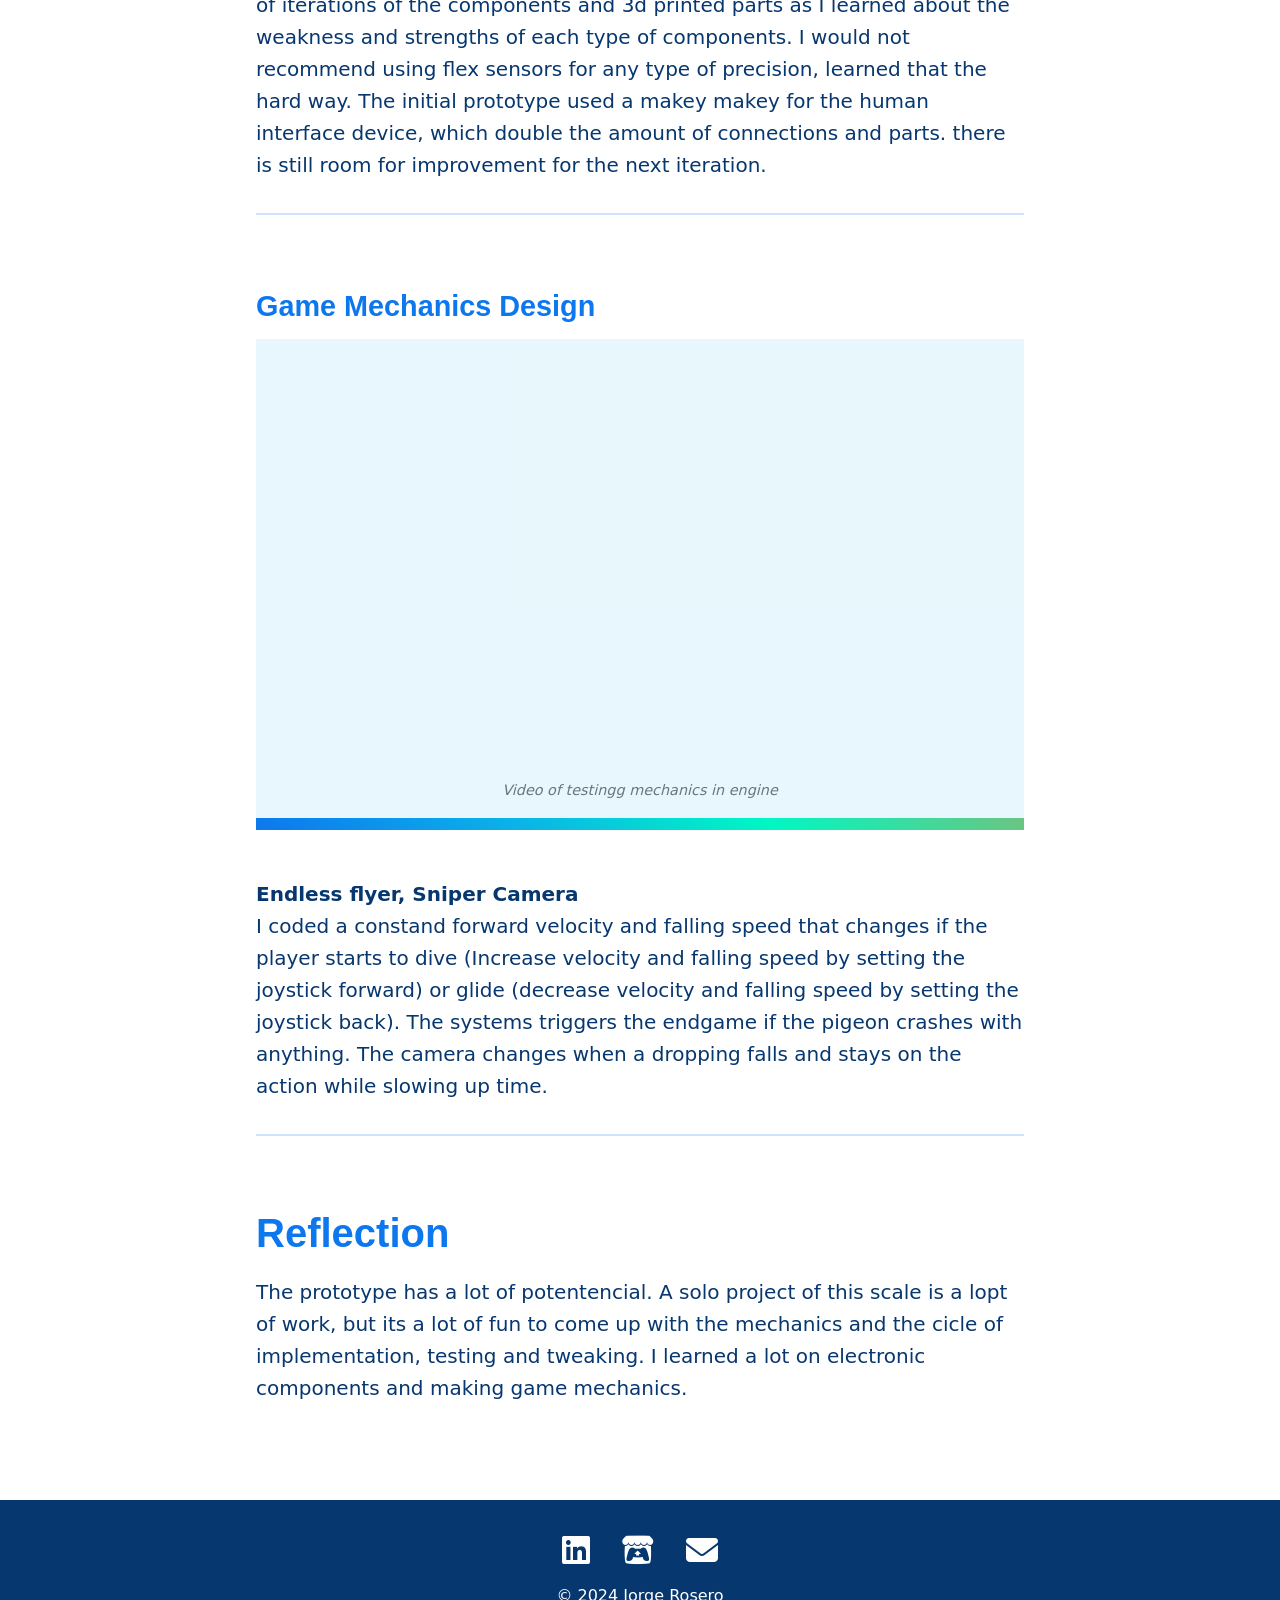
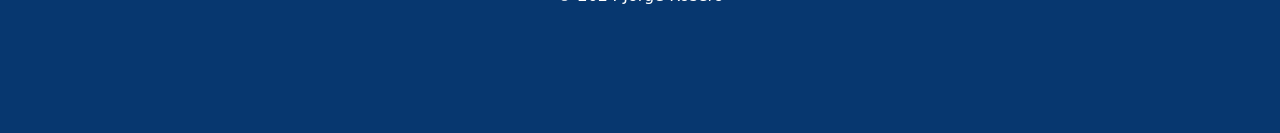
<file: pigeon.html>
<!DOCTYPE html>
<html lang="en">
<head>
    <meta charset="UTF-8">
    <meta name="viewport" content="width=device-width, initial-scale=1.0">
    <meta name="theme-color" content="#0D77EE">
    <title>Poopy Pigeons - Unreal Engine Game</title>
    
    <link rel="preconnect" href="https://fonts.googleapis.com">
    <link rel="preconnect" href="https://fonts.gstatic.com" crossorigin>
    <link href="https://fonts.googleapis.com/css2?family=Tourney:ital,wght@0,100..900;1,100..900&display=swap" rel="stylesheet">
    
    <link rel="stylesheet" href="https://cdnjs.cloudflare.com/ajax/libs/font-awesome/6.5.1/css/all.min.css">

    <link rel="stylesheet" href="styleProject.css">

</head>

<body>
    <header>
    </header>
    
    <!-- PROJECT HEADER SECTION -->
    <section class="diagonalColor project-hero">
        <div class="wrapperColor project-header-wrapper">
            <br>
            <br>
            <h1 class="project-detail-title">Poopy Pigeons</h1>
            <br>
            
            <!-- Project metadata in the style of the 'Game Dev' block -->
            <div class="contrastBlock project-meta">
                Unreal Engine | Solo Project | On Going
            </div>
            
        </div>
    </section>

    <!-- MAIN PROJECT DETAIL CONTENT -->
    <section id="projectDetailContent"> 
        <div class="content-wrapper">

            <div class="image-container video-container">
                <div class="video-wrapper">
                    <iframe 
                        src="https://www.youtube.com/embed/fukIJIJ8j5M?si=V7qwgSwim6XsnE0a" 
                        title="Poopy Pigeons - Promotional Video" 
                        frameborder="0" 
                        allow="accelerometer; autoplay; clipboard-write; encrypted-media; gyroscope; picture-in-picture; web-share" 
                        referrerpolicy="strict-origin-when-cross-origin" 
                        allowfullscreen>
                    </iframe>
                </div>
    
                <p class="caption">
                Promotional Video of Poopy Pigeons
                </p>
                <div class="colorbar_footer"></div>
            </div>
            
            <!-- SECTION 1: General Information -->
            <h3>Description</h3>
            <p>
            Poopy pigeon is an arcade style game with an unconventional controller. In the game, the player controls a pigeon that flies arounds and let droppings fall over unexpected people in order to get the most amount of points. Inspired by flappy bird and subway surfar, with some amount of chaos too. the controller is made with an arduino one, electronic components and 3d printing. <br>
            </p>

            <P>
                <strong>Role:</strong> Solo Project<br>
                <strong>Tools:</strong> Unreal Engine, Blender, Arduino IDE<br><br>
                <strong>Duration:</strong> Fall 2025 - On Going<br>

            </P>   
            <br>


            <!-- SECTION 2: Contributions -->
            <h2>Contributions</h2>
            <div class="topline"></div><br>

            <!-- SUB-SECTION -->
            <h3>3D Model</h3>
            
            <div class="image-container image-gallery">
                <div class="gallery-slides">
                    <div class="image-slide active">
                        <img src="img/pigeon/Pigeon3dModel.png" 
                            alt="In game pigeon 3d model" 
                            class="project-image"
                            onerror="this.onerror=null;this.src='https://placehold.co/800x450/07376f/FFFFFF?text=Visual+Placeholder'">
                        <p class="caption">In game pigeon 3d model</p>
                    </div>
        
                    <div class="image-slide">
                        <img src="img/pigeon/Pigeon3dPrinting.png" 
                            alt="3D printed pigeon model" 
                            class="project-image"
                            onerror="this.onerror=null;this.src='https://placehold.co/800x450/07376f/FFFFFF?text=Visual+Placeholder'">
                        <p class="caption">3D printed pigeon model</p>
                    </div>
        
                </div> 
                <button class="gallery-control prev-btn">❮</button>
                <button class="gallery-control next-btn">❯</button>
                <div class="colorbar_footer"></div>
            </div>
            <p>
            <strong>Preparation for 3D printing, and in-game animations</strong><br>
            I created the model knowly that I would have to use it for 3d printing and adding the component parts and also use it in game. So, I prioritize the functionality and viability for the in game animations, also keeping it simple. This was the first time that I had to deal with 3d printing. I made some simple 3d animations in game.
            </p>
            <div class="topline"></div><br>

            <!-- SUB-SECTION -->
            <h3>Arduino controller creation</h3>
            
            <div class="image-container image-gallery">
                <div class="gallery-slides">
        
                    <div class="image-slide">
                        <img src="img/pigeon/pidgeon schematics old.jpg" 
                            alt="Pigeon Schematics" 
                            class="project-image"
                            onerror="this.onerror=null;this.src='https://placehold.co/800x450/07376f/FFFFFF?text=Visual+Placeholder'">
                        <p class="caption">Pigeon Schematics</p>
                    </div>
        
                    <div class="image-slide">
                        <img src="img/pigeon/Untitle Pidgeon Sim Periferal.jpg" 
                            alt="3D printed pigeon model" 
                            class="project-image"
                            onerror="this.onerror=null;this.src='https://placehold.co/800x450/07376f/FFFFFF?text=Visual+Placeholder'">
                        <p class="caption">3D printed pigeon model</p>
                    </div>

                    <div class="image-slide">
                        <img src="img/pigeon/Playtest Pigeon.jpg" 
                            alt="Playtesting the pigeon controller" 
                            class="project-image"
                            onerror="this.onerror=null;this.src='https://placehold.co/800x450/07376f/FFFFFF?text=Visual+Placeholder'">
                        <p class="caption">Playtesting the pigeon controller</p>
                    </div>

                </div> 
                <button class="gallery-control prev-btn">❮</button>
                <button class="gallery-control next-btn">❯</button>
                <div class="colorbar_footer"></div>
            </div>
            <p>
            <strong>Arduino IDE, Human interface device, Electronic inputs</strong><br>
            This was one of my first experiences with arduino, There has been a couple of iterations of the components and 3d printed parts as I learned about the weakness and strengths of each type of components. I would not recommend using flex sensors for any type of precision, learned that the hard way.  The initial prototype used a makey makey for the human interface device, which double the amount of connections and parts. there is still room for improvement for the next iteration.
            </p>
            <div class="topline"></div><br>

            <!-- SUB-SECTION -->
            <h3>Game Mechanics Design</h3>
            
            <div class="image-container video-container">
                <div class="video-wrapper">
                    <iframe 
                        src="https://www.youtube.com/embed/mGJhHl9DG9w?si=ex4EIctnwizxgj7i" 
                        title="Poopy Pigeons - Promotional Video" 
                        frameborder="0" 
                        allow="accelerometer; autoplay; clipboard-write; encrypted-media; gyroscope; picture-in-picture; web-share" 
                        referrerpolicy="strict-origin-when-cross-origin" 
                        allowfullscreen>
                    </iframe>
                </div>
    
                <p class="caption">
                Video of testingg mechanics in engine
                </p>
                <div class="colorbar_footer"></div>
            </div>

            <p>
            <strong>Endless flyer, Sniper Camera</strong><br>
            I coded a constand forward velocity and falling speed that changes if the player starts to dive (Increase velocity and falling speed by setting the joystick forward) or glide (decrease velocity and falling speed by setting the joystick back).  The systems triggers the endgame if the pigeon crashes with anything. The camera changes when a dropping falls and stays on the action while slowing up time.
            </p>
            <div class="topline"></div><br>


            <!-- SECTION 3: Conclusion -->
            <h2>Reflection</h2>
            <p>
                The prototype has a lot of potentencial. A solo project of this scale is a lopt of work, but its a lot of fun to come up with the mechanics and the cicle of implementation, testing and tweaking. I learned a lot on electronic components and making game mechanics.
            </p>

        </div>
    </section>

    <!-- FLOATING MENU BAR -->
    <div class="floating-menu">
        <!-- New inner container to align content with site max-width -->
        <div class="floating-menu-inner">
            <a href="index.html" class="float-btn back">Back</a>
            <a href="https://elyurch.itch.io/poopy" target="_blank" class="float-btn play">Itch.io Page</a>
        </div>
    </div>

    <!-- FOOTER -->
    <footer>

        <div class="social-links">
            <a href="https://www.linkedin.com/in/jorge-rosero-270a1536a/" target="_blank" class="social-icon">
                <i class="fab fa-linkedin"></i>
            </a>
            <a href="https://elyurch.itch.io/" target="_blank" class="social-icon">
                <i class="fab fa-itch-io"></i>
            </a>
            <a href="mailto:jorge.rosero.tejada@gmail.com" class="social-icon">
                <i class="fas fa-envelope"></i>
            </a>
        </div>
        © 2024 Jorge Rosero
    </footer>

 <script>
    function setupImageGallery(gallerySelector) {
        const galleries = document.querySelectorAll(gallerySelector);

        galleries.forEach(gallery => {
            const slides = gallery.querySelectorAll('.image-slide');
            const prevBtn = gallery.querySelector('.prev-btn');
            const nextBtn = gallery.querySelector('.next-btn');
            let slideIndex = 0;
            let autoScrollInterval; // Variable to store the timer

            // Initialize: Set the first slide as active
            if (slides.length > 0) {
                slides[0].classList.add('active');
                // Start auto-scrolling immediately
                startAutoScroll();
            }

            function showSlides(n) {
                // Remove active class from current slide
                slides[slideIndex].classList.remove('active');

                // Calculate the new index
                slideIndex += n;
                if (slideIndex >= slides.length) {
                    slideIndex = 0; 
                }
                if (slideIndex < 0) {
                    slideIndex = slides.length - 1; 
                }

                // Add active class to the new slide
                slides[slideIndex].classList.add('active');
            }

            // Function to start the automatic timer
            function startAutoScroll() {
                // Change slide every 6000ms (6 seconds)
                autoScrollInterval = setInterval(() => {
                    showSlides(1);
                }, 6000); 
            }

            // Function to stop the timer (called when user clicks buttons)
            function stopAutoScroll() {
                if (autoScrollInterval) {
                    clearInterval(autoScrollInterval);
                    autoScrollInterval = null; // Prevent multiple clears
                }
            }

            // Event listeners for buttons
            if (prevBtn) {
                prevBtn.addEventListener('click', () => {
                    stopAutoScroll(); // Stop auto-scrolling
                    showSlides(-1);   // Go back manually
                });
            }
            if (nextBtn) {
                nextBtn.addEventListener('click', () => {
                    stopAutoScroll(); // Stop auto-scrolling
                    showSlides(1);    // Go forward manually
                });
            }
        });
    }

    // Call the function for your gallery
    setupImageGallery('.image-gallery');
    </script>

</body>
</html>
</file>
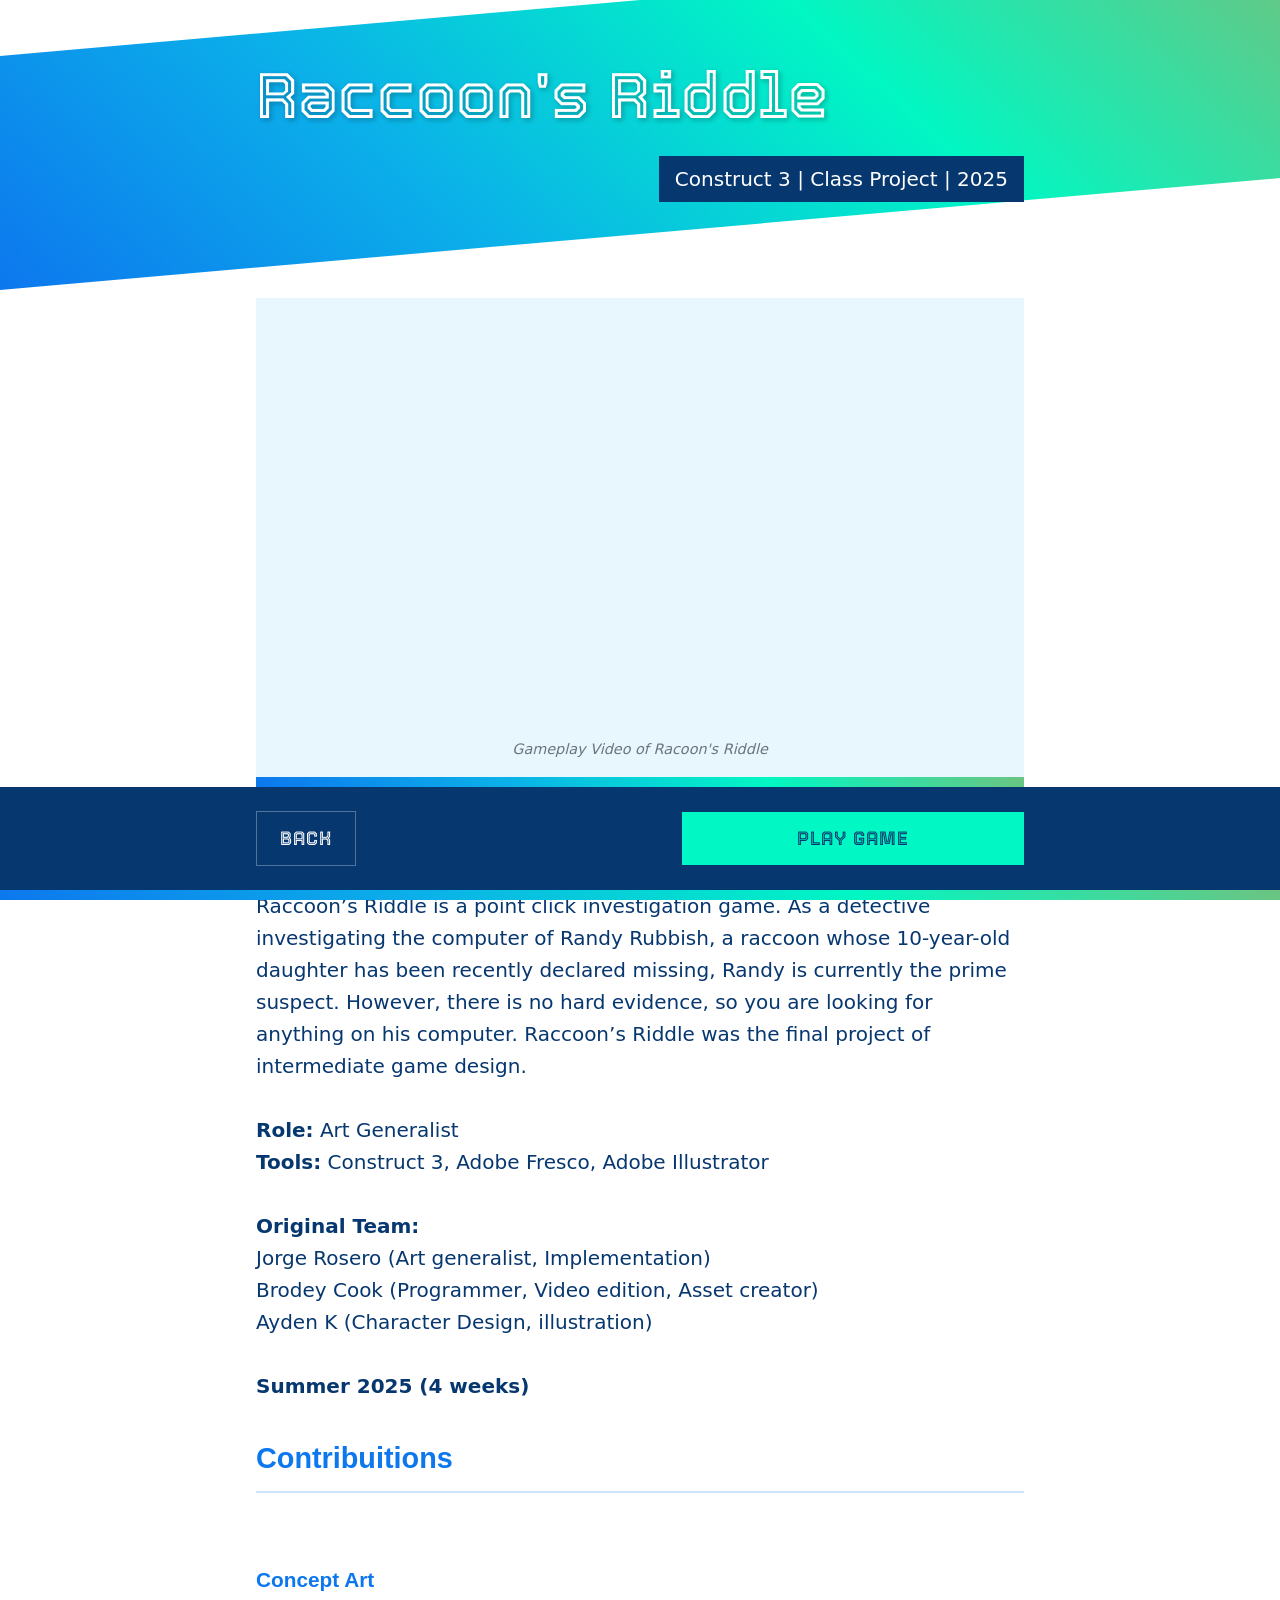
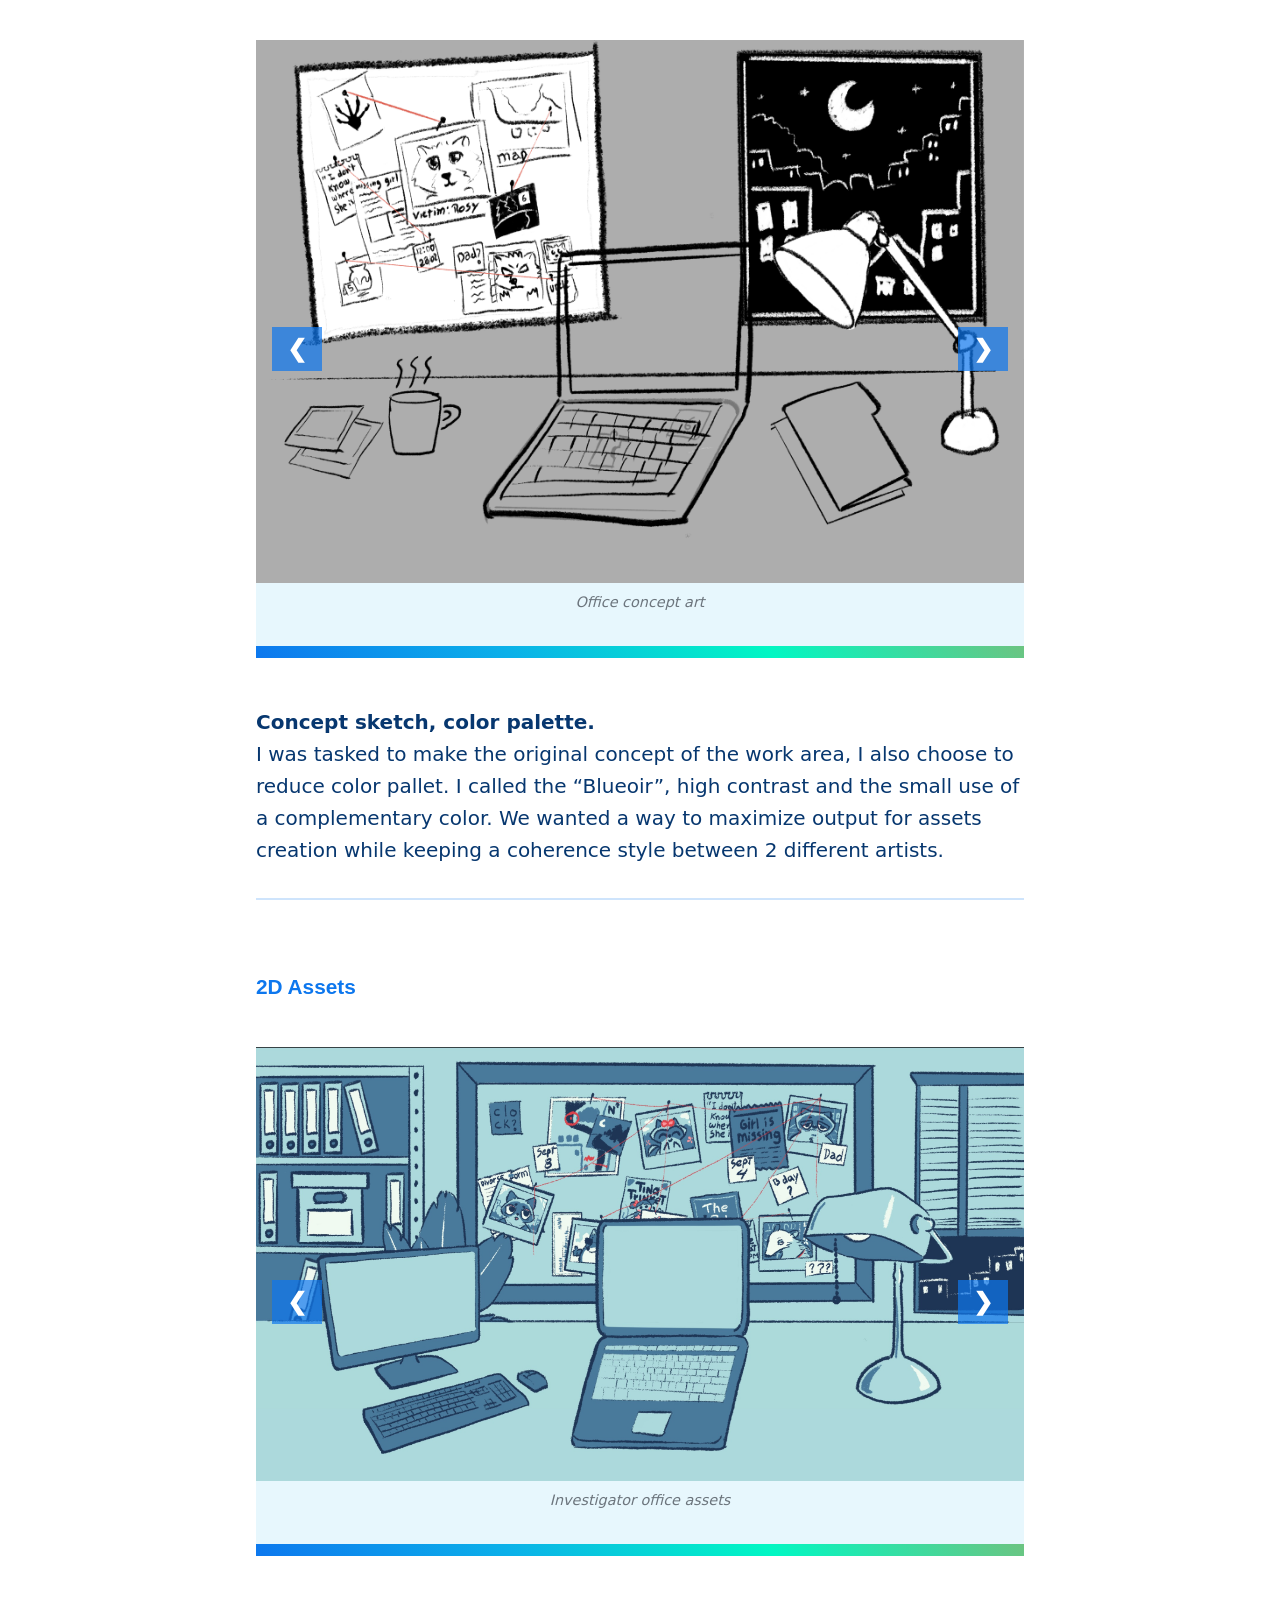
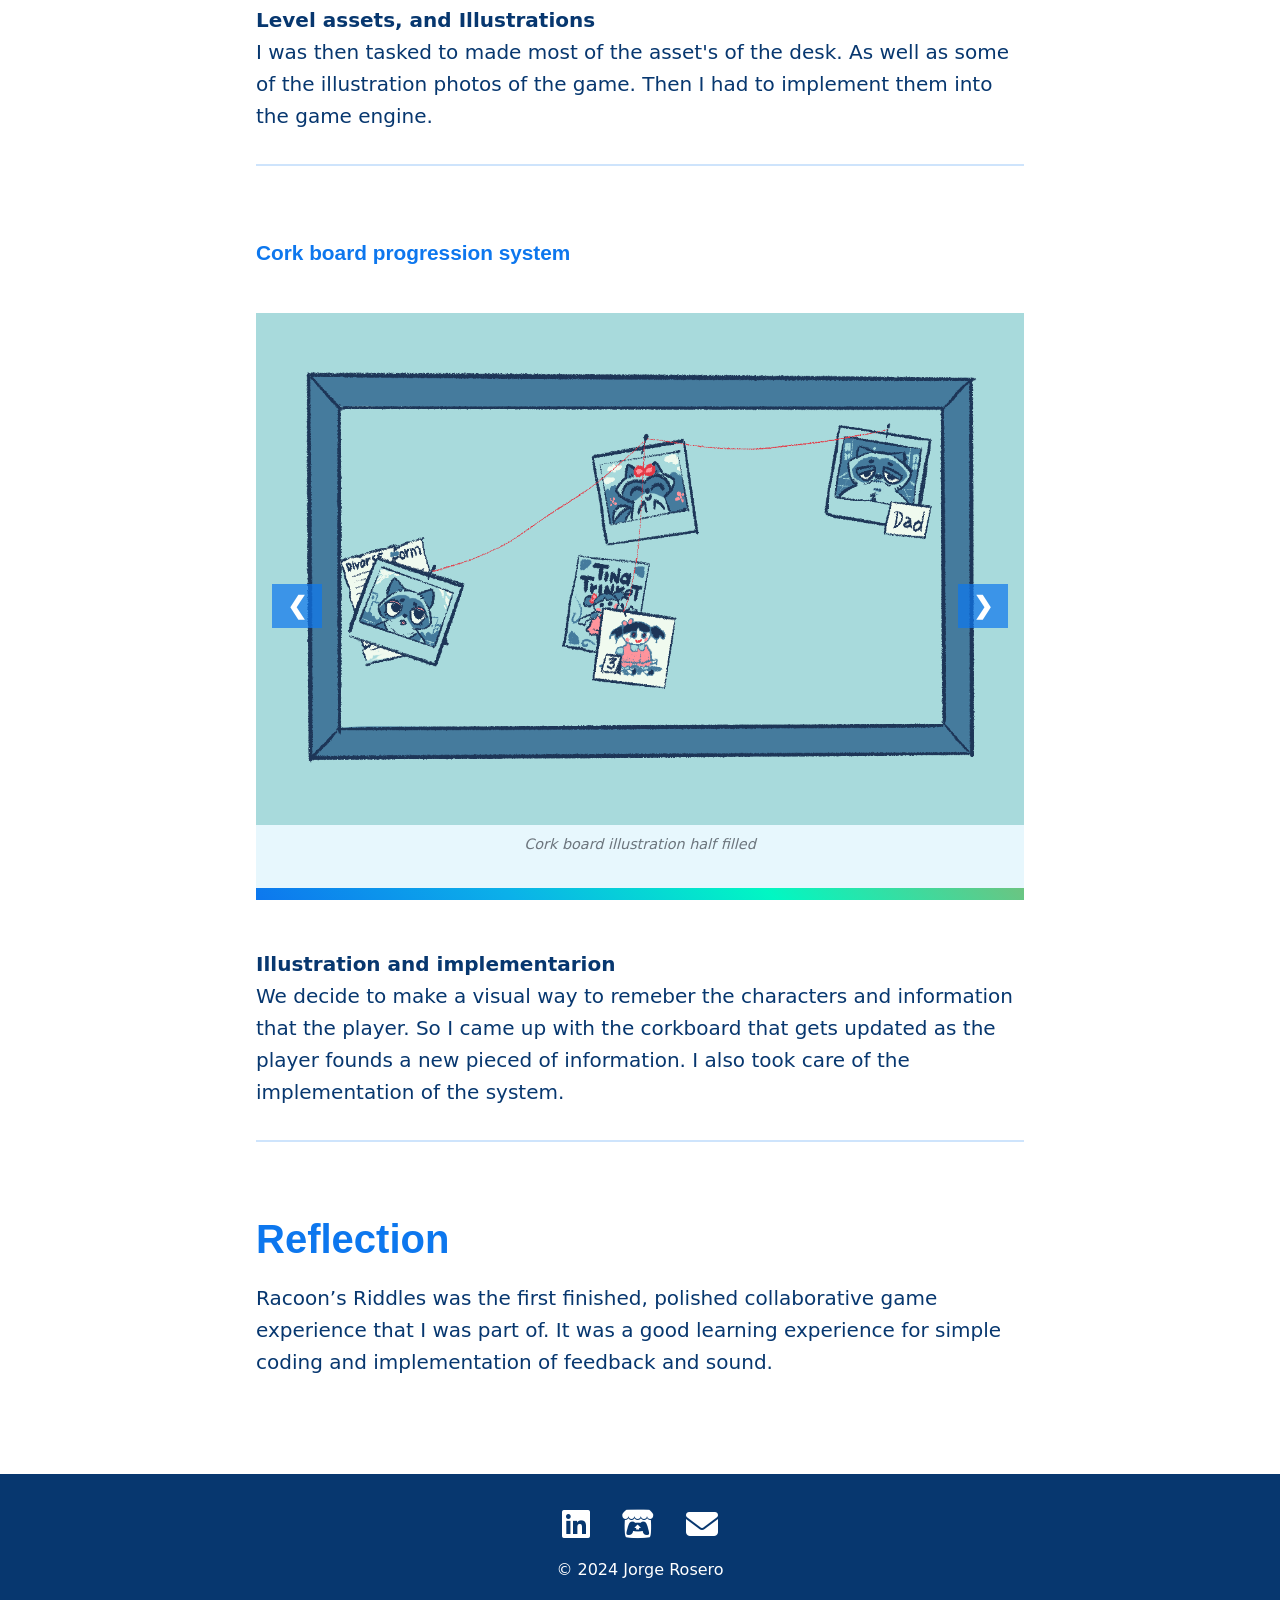
<file: racoons.html>
<!DOCTYPE html>
<html lang="en">
<head>
    <meta charset="UTF-8">
    <meta name="viewport" content="width=device-width, initial-scale=1.0">
    <meta name="theme-color" content="#0D77EE">
    <title>Raccoon's Riddle - Construct3 Game</title>
    
    <link rel="preconnect" href="https://fonts.googleapis.com">
    <link rel="preconnect" href="https://fonts.gstatic.com" crossorigin>
    <link href="https://fonts.googleapis.com/css2?family=Tourney:ital,wght@0,100..900;1,100..900&display=swap" rel="stylesheet">
    
    <link rel="stylesheet" href="https://cdnjs.cloudflare.com/ajax/libs/font-awesome/6.5.1/css/all.min.css">

    <link rel="stylesheet" href="styleProject.css">

   
</head>

<body>
    <header>
    </header>
    
    <!-- PROJECT HEADER SECTION -->
    <section class="diagonalColor project-hero">
        <div class="wrapperColor project-header-wrapper">
            <br>
            <br>
            <h1 class="project-detail-title">Raccoon's Riddle</h1>
            <br>
            
            <!-- Project metadata in the style of the 'Game Dev' block -->
            <div class="contrastBlock project-meta">
                Construct 3 | Class Project | 2025
            </div>
            
        </div>
    </section>

    <!-- MAIN PROJECT DETAIL CONTENT -->
    <section id="projectDetailContent"> 
        <div class="content-wrapper">

            <div class="image-container video-container">
                <div class="video-wrapper">
                    <iframe 
                        src="https://www.youtube.com/embed/1H2gpNIWHh4?si=hJtKq6EFDN-hAY7J" 
                        title="Raccoon's Riddle - Gameplay" 
                        frameborder="0" 
                        allow="accelerometer; autoplay; clipboard-write; encrypted-media; gyroscope; picture-in-picture; web-share" 
                        referrerpolicy="strict-origin-when-cross-origin" 
                        allowfullscreen>
                    </iframe>
                </div>
    
                <p class="caption">
                Gameplay Video of Racoon's Riddle
                </p>
                <div class="colorbar_footer"></div>
            </div>
            
            <!-- SECTION 1: General Information -->
            <h3>Description</h3>
            <p>
                Raccoon’s Riddle is a point click investigation game. As a detective investigating the computer of Randy Rubbish, a raccoon whose 10-year-old daughter has been recently declared missing, Randy is currently the prime suspect. However, there is no hard evidence, so you are looking for anything on his computer. Raccoon’s Riddle was the final project of intermediate game design. 
                <br>
            </p>

            <P>
                <strong>Role:</strong> Art Generalist<br>
                <strong>Tools:</strong> Construct 3, Adobe Fresco, Adobe Illustrator<br><br>
                <strong>Original Team:</strong><br>
                Jorge Rosero (Art generalist, Implementation)<br>
                Brodey Cook (Programmer, Video edition, Asset creator)<br>
                Ayden K (Character Design, illustration)<br><br>
                <strong>Summer 2025 (4 weeks) </strong><br>
            </P>

          
            <h3>Contribuitions</h3>
            <div class="topline"></div><br>

            <!-- SECTION 2: Toon Shaders and Materials -->
            <h4>Concept Art</h4>
            
            <div class="image-container image-gallery">
                <div class="gallery-slides">
                    <div class="image-slide active">
                        <img src="img/Office Concept.png" 
                            alt="Office concept art" 
                            class="project-image"
                            onerror="this.onerror=null;this.src='https://placehold.co/800x450/07376f/FFFFFF?text=Visual+Placeholder'">
                        <p class="caption">Office concept art</p>
                    </div>
        
                    <div class="image-slide">
                        <img src="img/ColorPallete.png" 
                            alt="In game color pallet" 
                            class="project-image"
                            onerror="this.onerror=null;this.src='https://placehold.co/800x450/07376f/FFFFFF?text=Visual+Placeholder'">
                        <p class="caption">In game color pallet</p>
                    </div>
        
                </div> 
                <button class="gallery-control prev-btn">❮</button>
                <button class="gallery-control next-btn">❯</button>
                <div class="colorbar_footer"></div>
            </div>
            <p>
            <strong>Concept sketch, color palette.</strong><br>
            I was tasked to make the original concept of the work area, I also choose to reduce color pallet. I called the “Blueoir”, high contrast and the small use of a complementary color. We wanted a way to maximize output for assets creation while keeping a coherence style between 2 different artists. </p>
            <div class="topline"></div><br>

            <!-- SECTION 3: Characters -->
            <h4>2D Assets</h4>
            
            <div class="image-container image-gallery">
                <div class="gallery-slides">
                    <div class="image-slide active">
                        <img src="img/investigatorOffice.jpg" 
                            alt="Investigator office assets" 
                            class="project-image"
                            onerror="this.onerror=null;this.src='https://placehold.co/800x450/07376f/FFFFFF?text=Visual+Placeholder'">
                        <p class="caption">Investigator office assets</p>
                    </div>
        
                    <div class="image-slide">
                        <img src="img/example_box.jpg"   
                            alt="Evidence box assets" 
                            class="project-image"
                            onerror="this.onerror=null;this.src='https://placehold.co/800x450/07376f/FFFFFF?text=Visual+Placeholder'">
                        <p class="caption">Evidence box assets</p>
                    </div>

                    <div class="image-slide">
                        <img src="img/Randy and Benny at the bar.png" 
                            alt="Randy and Benny photo" 
                            class="project-image"
                            onerror="this.onerror=null;this.src='https://placehold.co/800x450/07376f/FFFFFF?text=Visual+Placeholder'">
                        <p class="caption">Randy and Benny photo</p>
                    </div>

                    <div class="image-slide">
                        <img src="img/cake.png" 
                            alt="Birthday cake photo" 
                            class="project-image"
                            onerror="this.onerror=null;this.src='https://placehold.co/800x450/07376f/FFFFFF?text=Visual+Placeholder'">
                        <p class="caption">Birthday cake photo</p>
                    </div>

                </div> 
                <button class="gallery-control prev-btn">❮</button>
                <button class="gallery-control next-btn">❯</button>
                <div class="colorbar_footer"></div>
            </div>

            <p>
            <strong>Level assets, and Illustrations</strong><br>
            I was then tasked to made most of the asset's of the desk. As well as some of the illustration photos of the game. Then I had to implement them into the game engine.
            </p>
            <div class="topline"></div><br>

            <!-- SECTION 2: Toon Shaders and Materials -->
            <h4>Cork board progression system</h4>
            
            <div class="image-container image-gallery">
                <div class="gallery-slides">
                    <div class="image-slide active">
                        <img src="img/corkboard_Half.png" 
                            alt="Cork board illustration half filled" 
                            class="project-image"
                            onerror="this.onerror=null;this.src='https://placehold.co/800x450/07376f/FFFFFF?text=Visual+Placeholder'">
                        <p class="caption">Cork board illustration half filled</p>
                    </div>
        
                    <div class="image-slide">
                        <img src="img/corkboard_full.png" 
                            alt="Cork board illustration completed" 
                            class="project-image"
                            onerror="this.onerror=null;this.src='https://placehold.co/800x450/07376f/FFFFFF?text=Visual+Placeholder'">
                        <p class="caption">Cork board illustration completed</p>
                    </div>

                </div> 
                <button class="gallery-control prev-btn">❮</button>
                <button class="gallery-control next-btn">❯</button>
                <div class="colorbar_footer"></div>
            </div>
            <p>
            <strong>Illustration and implementarion</strong><br>
            We decide to make a visual way to remeber the characters and information that the player. So I came up with the corkboard that gets updated as the player founds a new pieced of information. I also took care of the implementation of the system.</p>
            </p>
            <div class="topline"></div><br>

            <!-- SECTION 4: Conclusion -->
            <h2>Reflection</h2>
            <p>
                Racoon’s Riddles was the first finished, polished collaborative game experience that I was part of. It was a good learning experience for simple coding and implementation of feedback and sound.
            </p>

        </div>
    </section>

    <!-- FLOATING MENU BAR -->
    <div class="floating-menu">
        <!-- New inner container to align content with site max-width -->
        <div class="floating-menu-inner">
            <a href="index.html" class="float-btn back">Back</a>
            <a href="https://elyurch.itch.io/racoons-riddle" target="_blank" class="float-btn play">Play Game</a>
        </div>
    </div>

    <!-- FOOTER -->
    <footer>

        <div class="social-links">
            <a href="https://www.linkedin.com/in/jorge-rosero-270a1536a/" target="_blank" class="social-icon">
                <i class="fab fa-linkedin"></i>
            </a>
            <a href="https://elyurch.itch.io/" target="_blank" class="social-icon">
                <i class="fab fa-itch-io"></i>
            </a>
            <a href="mailto:jer00032@mix.wvu.edu" class="social-icon">
                <i class="fas fa-envelope"></i>
            </a>
        </div>
        © 2024 Jorge Rosero
    </footer>

 <script>
    function setupImageGallery(gallerySelector) {
        const galleries = document.querySelectorAll(gallerySelector);

        galleries.forEach(gallery => {
            const slides = gallery.querySelectorAll('.image-slide');
            const prevBtn = gallery.querySelector('.prev-btn');
            const nextBtn = gallery.querySelector('.next-btn');
            let slideIndex = 0;
            let autoScrollInterval; // Variable to store the timer

            // Initialize: Set the first slide as active
            if (slides.length > 0) {
                slides[0].classList.add('active');
                // Start auto-scrolling immediately
                startAutoScroll();
            }

            function showSlides(n) {
                // Remove active class from current slide
                slides[slideIndex].classList.remove('active');

                // Calculate the new index
                slideIndex += n;
                if (slideIndex >= slides.length) {
                    slideIndex = 0; 
                }
                if (slideIndex < 0) {
                    slideIndex = slides.length - 1; 
                }

                // Add active class to the new slide
                slides[slideIndex].classList.add('active');
            }

            // Function to start the automatic timer
            function startAutoScroll() {
                // Change slide every 4000ms (4 seconds)
                autoScrollInterval = setInterval(() => {
                    showSlides(1);
                }, 4000); 
            }

            // Function to stop the timer (called when user clicks buttons)
            function stopAutoScroll() {
                if (autoScrollInterval) {
                    clearInterval(autoScrollInterval);
                    autoScrollInterval = null; // Prevent multiple clears
                }
            }

            // Event listeners for buttons
            if (prevBtn) {
                prevBtn.addEventListener('click', () => {
                    stopAutoScroll(); // Stop auto-scrolling
                    showSlides(-1);   // Go back manually
                });
            }
            if (nextBtn) {
                nextBtn.addEventListener('click', () => {
                    stopAutoScroll(); // Stop auto-scrolling
                    showSlides(1);    // Go forward manually
                });
            }
        });
    }

    // Call the function for your gallery
    setupImageGallery('.image-gallery');
    </script>

</body>
</html>
</file>
<file: style.css>
*,
*::before,
*::after {
  box-sizing: border-box;
  transition: .5s ease;
}



body{
  font-family: system-ui, -apple-system, BlinkMacSystemFont, 'Segoe UI', Roboto, Oxygen, Ubuntu, Cantarell, 'Open Sans', 'Helvetica Neue', sans-serif;
  margin: 0;
}

.diagonalColor {
    position: relative;
    isolation: isolate;
}
  
.diagonalColor::after {
    content: '';
    background-image:
      linear-gradient(
        45deg,
        #0D77EE,
        #0BB1E9,
        #01F7C3,
        #6CC481
      );
    position: absolute;
    z-index: -1;
    inset: 0;
    transform: skewY(-5deg);
}

p{
  font-size: 1.5rem;
  line-height: 1.5;
  margin: 0;
  color: #07376f;
}

.wrapperColor {
  margin-top: 5rem;
  margin-bottom: 5rem;
  max-width: 50rem;
  margin-inline: auto;
  padding-inline: 1rem;
  display: flex; /* Enable flexbox for the wrapper */
  align-items: center; /* Vertically align items in the center */
  justify-content: space-between; /* Put space between the two divs */
}

.name-title {
  line-height: 0.8;
  font-size: 4.35rem;
  text-align: left;
  line-height: 0.11rem;

  font-family: "Tourney", sans-serif;
  font-optical-sizing: auto;
  font-weight: 500;
  font-style: normal;
  font-variation-settings: "wdth" 100;
  color: white;
  text-shadow: 2px 2px 5px rgba(0, 0, 0, 0.3);
}
.name-title2 {
  line-height: 0.8;
  font-size: 3.5rem;
  text-align: left;
  line-height: 0.1rem;

  font-family: "Tourney", sans-serif;
  font-optical-sizing: auto;
  font-weight: 600;
  font-style: normal;
  font-variation-settings: "wdth" 100;
  color: white;
  text-shadow: 2px 2px 5px rgba(0, 0, 0, 0.3);
}

.section-title {
  font-size: 2.25rem;
  text-align: center;
}

.contrastBlock{
  text-align: center;
  font-size: 2rem;
  color: white;
  background-color: #07376f;
  margin-top: 1rem;
  padding: 0.5rem;
  width: 13rem;
  font-family: system-ui, -apple-system, BlinkMacSystemFont, 'Segoe UI', Roboto, Oxygen, Ubuntu, Cantarell, 'Open Sans', 'Helvetica Neue', sans-serif;
  line-height: 1.5;

}

#portrait {
  height: 20rem;
  max-width: 100%; /* Ensure image doesn't overflow its container */
  display: block; /* Remove any extra spacing below the image */
  margin-left: auto; /* Center the image in the PortraitBox */
  margin-right: auto; /* Center the image in the PortraitBox */
}

#textHeroBox {
  width: 50%;
  justify-content: center; /* Center horizontally */
  align-items: center; /* Center vertically (if needed) */
}

#portraitBox {
  width: 50%;
  display: flex; /* Use flexbox to center the image */
  justify-content: center; /* Center horizontally */
  align-items: center; /* Center vertically (if needed) */

}

.contrastBlockAbout {
  text-align: center;
  font-size: 2rem;
  color: white;
  background-color: #07376f;
  position: relative;
  top: -1rem;
  left: 38rem;

  margin-top: 1rem;
  padding: 0.5rem;
  width: 8rem;
  line-height: 1.5;
}

#aboutSection{
  margin-top: 5rem;
  margin-bottom: 5rem;
}

.aboutBox{
  max-width: 50rem;
  margin-left: auto; /* Center the image in the PortraitBox */
  margin-right: auto; /* Center the image in the PortraitBox */
  padding-top: -15rem;
  background-color: rgba(24,176,230, 0.1);
}
.aboutText{
  padding-left: 2rem; padding-right: 2rem; padding-bottom: 2rem;
}

.colorbar_footer {
    width: 100%;
    height: 0.75rem;
    background-image: linear-gradient(45deg, #0D77EE, #0BB1E9, #01F7C3, #6CC481);
}

.section-title{
  font-size: 4.35rem;

  font-family: "Tourney", sans-serif;
  font-optical-sizing: auto;
  font-weight: 500;
  font-style: normal;
  font-variation-settings: "wdth" 100;
  color: #07376f;
}

#projects {
  display: flex;
  flex-wrap: wrap;
  gap: 2rem; /* This creates spacing between rows and columns */
  justify-content: center; /* Optional: helps keep them centered */
  max-width: 52rem; /* Slightly wider to account for gap */
  margin-left: auto;
  margin-right: auto;
  margin-bottom: 2rem;
}

.project_box{
  display: flex;
  margin-bottom: 3rem;
}

a {
  text-decoration: none; 
  color: inherit; /* Inherit the color from the parent element */
}


.project-card {
  width: 25rem;  /* 400px */
  height: 20rem; /* 320px */
  /* 5:4 aspect ratio */
  background-image: var(--bg-img);
  background-position: center;
  background-repeat: no-repeat;
  background-size: cover; 
  transition: .5s ease;
}

.project-card:hover {
  background-image: var(--hover-gif);
  box-shadow: 1rem 1.5rem #01F7C3;
}

.projectTittleBlock{
  text-align: center;
  font-size: 1.5rem;
  color: white;
  background-color: #07376f;
  position: relative;
  top: 16rem;
  left: 13rem;

  padding: 0.5rem;
  width: 10rem;
  line-height: 1.5;
}

.projectType{
  text-align: center;
  font-size: 1rem;
  font-weight: 500;
  color: #07376f;
  background-color: rgba(255, 255, 255, 0.5);
  position: relative;
  top: 16rem;
  left: 13rem;

  padding: 0.25rem;
  width: 10rem;
  line-height: 1.5;
}

.colorbar_project{
  width: 25rem;
  height: 0.75rem;
  position: relative;
  top: 20rem;
  margin-left: auto; /* Center the image in the PortraitBox */
  margin-right: auto; /* Center the image in the PortraitBox */
  background-image:
    linear-gradient(
      45deg,
      #0D77EE,
      #0BB1E9,
      #01F7C3,
      #6CC481
      );
}

.colorbar_footer{
  width: 100%;
  height: 10px;

  
  margin-left: auto; /* Center the image in the PortraitBox */
  margin-right: auto; /* Center the image in the PortraitBox */
  background-image:
    linear-gradient(
      45deg,
      #0D77EE,
      #0BB1E9,
      #01F7C3,
      #6CC481
      );
}

footer {
  background-color: #07376f;
  padding: 2rem;
  text-align: center;
  color: white;
  font-size: 1rem;
}

/* --- SOCIAL ICONS --- */
.social-links {
    display: flex;
    justify-content: center;
    gap: 2rem;
    margin-bottom: 1rem;
}

.social-icon {
    color: white;
    font-size: 2rem;
    transition: color 0.3s ease, transform 0.3s ease;
}

.social-icon:hover {
    color: #01F7C3; /* Your accent cyan color */
    transform: translateY(3px);
}

@media (max-width: 700px) {
  .wrapperColor {
    flex-direction: column; /* Stack the divs vertically */
    align-items: center; /* Center the divs horizontally */
  }

  #textHeroBox,
  #portraitBox {
    width: 100%; /* Make them take full width */
    text-align: center; /* Center content within each box */
    margin-bottom: 2rem; /* Add some space between the stacked divs */
  }

  .name-title {
    text-align: center; /* Center the name on smaller screens */
    font-size: 3rem; /* Adjust font size for smaller screens */
  }

  .name-title2{
    text-align: center;
    font-size: 2.5rem;
  }

  .contrastBlock {
    margin-left: auto; 
    margin-right: auto; 
    font-size: 1.6rem;
    margin-top: 1rem;
    padding: 0.25rem;
    width: 9.5rem;
  }

  #portrait {
    max-width: 80%; /* Adjust image size for smaller screens */
    height: 10rem;
  }

  p{
    font-size: 1.25rem;
    line-height: 1;

  }

  .project_box {
    width: 100%;
    display: flex;
    justify-content: center;
  }
  
  .contrastBlockAbout {
    font-size: 1.5rem;
    left: 1rem;
  }
  .aboutTextBox{
  width: 100%;
  }

  .colorBar{
    width: 100%;
    height: 0.25rem;
  }
  .section-title{
    font-size: 3rem;
  }
}
</file>
<file: styleProject.css>
/* style.css */

/* BASE STYLES & RESET */
*, *::before, *::after {
    box-sizing: border-box;
    transition: .5s ease;
}

body {
    font-family: 'Inter', system-ui, -apple-system, BlinkMacSystemFont, 'Segoe UI', Roboto, Oxygen, Ubuntu, Cantarell, 'Open Sans', 'Helvetica Neue', sans-serif;
    margin: 0;
    color: #07376f;
}

/* TYPOGRAPHY */
p {
    font-size: 1.25rem;
    line-height: 1.6;
    margin-bottom: 2rem;
    color: #07376f;
}

h2, h3, h4 {
    font-family: Arial, sans-serif;
    font-optical-sizing: auto;
    font-weight: 500;
    margin-top: 2.5rem;
    margin-bottom: 1rem;
}

h2 { font-size: 2.5rem; font-weight: 600; color: #0D77EE; }
h3 { font-size: 1.8rem; font-weight: 600; color: #0D77EE; }
h4 { font-size: 1.3rem; font-weight: 700; color: #0D77EE; }

.topline {
    border-top: 2px solid rgba(13, 119, 238, 0.2);
    padding-top: 1rem;
}

/* DIAGONAL COLOR SECTION */
.diagonalColor {
    position: relative;
    isolation: isolate;
    padding-top: 2rem;
    padding-bottom: 2rem;
}

.diagonalColor::after {
    content: '';
    background-image: linear-gradient(45deg, #0D77EE, #0BB1E9, #01F7C3, #6CC481);
    position: absolute;
    z-index: -1;
    inset: 0;
    transform: skewY(-5deg);
}

/* HEADER & WRAPPER STYLES */
.wrapperColor {
    max-width: 50rem;
    margin-inline: auto;
    padding-inline: 1rem;
    display: flex;
    flex-direction: column;
    align-items: flex-start; 
}

.project-detail-title {
    line-height: 0.8;
    font-size: 4rem;
    margin: 0;
    font-family: "Tourney", sans-serif;
    font-weight: 500;
    color: white;
    text-shadow: 2px 2px 5px rgba(0, 0, 0, 0.3);
}

.contrastBlock {
    text-align: center;
    font-size: 1.25rem;
    color: white;
    background-color: #07376f;
    margin-top: 1rem;
    padding: 0.5rem 1rem;
    line-height: 1.5;
    align-self: flex-end;
}

/* MAIN PROJECT CONTENT */
#projectDetailContent {
    padding-top: 4rem;
    padding-bottom: 4rem;
}

.content-wrapper {
    max-width: 50rem;
    margin-inline: auto;
    padding-inline: 1rem;
}

/* IMAGE STYLING */
.image-container {
    position: relative;
    margin: 3rem 0;
    background-color: rgba(24,176,230, 0.1);
    overflow: hidden;
}

.image-content-box {
    padding: 1rem;
}

.project-image {
    width: 100%;
    height: auto;
    display: block;
}

.caption {
    font-size: 0.9rem;
    text-align: center;
    color: #6c757d;
    margin-top: 0.5rem;
    font-style: italic;
}

/* FOOTER */
footer {
    background-color: #07376f;
    padding: 2rem;
    text-align: center;
    color: white;
    font-size: 1rem;
    /* Removed fixed height so it grows with icons */
    padding-bottom: 8rem; 
}

.colorbar_footer {
    width: 100%;
    height: 0.75rem;
    background-image: linear-gradient(45deg, #0D77EE, #0BB1E9, #01F7C3, #6CC481);
}

/* --- SOCIAL ICONS --- */
.social-links {
    display: flex;
    justify-content: center;
    gap: 2rem;
    margin-bottom: 1rem;
}

.social-icon {
    color: white;
    font-size: 2rem;
    transition: color 0.3s ease, transform 0.3s ease;
}

.social-icon:hover {
    color: #01F7C3; /* Your accent cyan color */
    transform: translateY(3px);
}

/* --- FLOATING MENU STYLES --- */
.floating-menu {
    position: fixed;
    bottom: 0;
    left: 0;
    width: 100%;
    background-color: #07376f;
    z-index: 1000;
    background-clip: padding-box;
    padding-bottom: 10px;
}

.floating-menu-inner {
    max-width: 50rem;
    margin-inline: auto;
    padding: 1.5rem 1rem;
    display: flex;
    justify-content: space-between;
    align-items: center;
}

.floating-menu::after {
    content: '';
    position: absolute;
    bottom: 0;
    left: 0;
    right: 0;
    height: 10px;
    background-image: linear-gradient(45deg, #0D77EE, #0BB1E9, #01F7C3, #6CC481);
    z-index: 1001;
}

.float-btn {
    text-decoration: none;
    color: white;
    font-family: "Tourney", sans-serif;
    font-weight: 600;
    font-size: 1.2rem;
    padding: 0.5rem 1rem;
    text-transform: uppercase;
    letter-spacing: 1px;
    display: flex;
    align-items: center;
    gap: 0.5rem;
}

.float-btn.play {
    background-color: #01F7C3;
    color: #07376f;
    padding-left: 15%;
    padding-right: 15%;
    padding-top: 1rem;
    padding-bottom: 1rem;
    justify-content: center;
    min-width: 200px;
}

.float-btn.play:hover {
    color: white;
    background-color: #0BB1E9;
}

.float-btn.back {
    padding-left: 3%;
    padding-right: 3%;
    padding-top: 1rem;
    padding-bottom: 1rem;
    background-color: transparent;
    border: 1px solid rgba(255,255,255,0.3);
}

.float-btn.back:hover {
    border-color: #01F7C3;
    color: #01F7C3;
}

/* GALLERY & VIDEO SPECIFIC */
.image-gallery {
    position: relative; 
}

.image-gallery .image-slide {
    display: none;
}

.image-gallery .image-slide.active {
    display: block;
    animation: fade-in 0.7s; 
}

@keyframes fade-in {
    from { opacity: 0.5; }
    to { opacity: 1; }
}

.gallery-control {
    position: absolute;
    top: 50%;
    transform: translateY(-50%);
    background-color: rgba(13, 119, 238, 0.7);
    color: white;
    border: none;
    padding: 10px 15px;
    cursor: pointer;
    z-index: 10;
    font-size: 1.5rem;
    font-weight: bold;
    user-select: none;
    line-height: 1;
}

.prev-btn { left: 1rem; }
.next-btn { right: 1rem; }

.gallery-control:hover {
    background-color: #01F7C3; 
    color: #07376f;
}

.video-container {
    margin-top: 0;
}

.video-wrapper {
    position: relative;
    padding-bottom: 56.25%;
    height: 0;
    overflow: hidden;
    margin-bottom: 0.5rem;
}

.video-wrapper iframe {
    position: absolute;
    top: 0;
    left: 0;
    width: 100%;
    height: 100%;
}

.video-container .caption {
    margin-top: 0;
    margin-bottom: 1rem;
}

@media (max-width: 700px) {
    .project-detail-title {
        font-size: 3rem; 
        text-align: center;
        width: 100%;
    }
    .wrapperColor { align-items: center; }
    .contrastBlock {
        font-size: 1rem;
        margin-left: auto;
        margin-right: auto;
    }
    h2 { font-size: 2rem; }
    h3 { font-size: 1.5rem; }
    p { font-size: 1rem; }
    .colorbar_footer { height: 0.5rem; }
}
</file>
